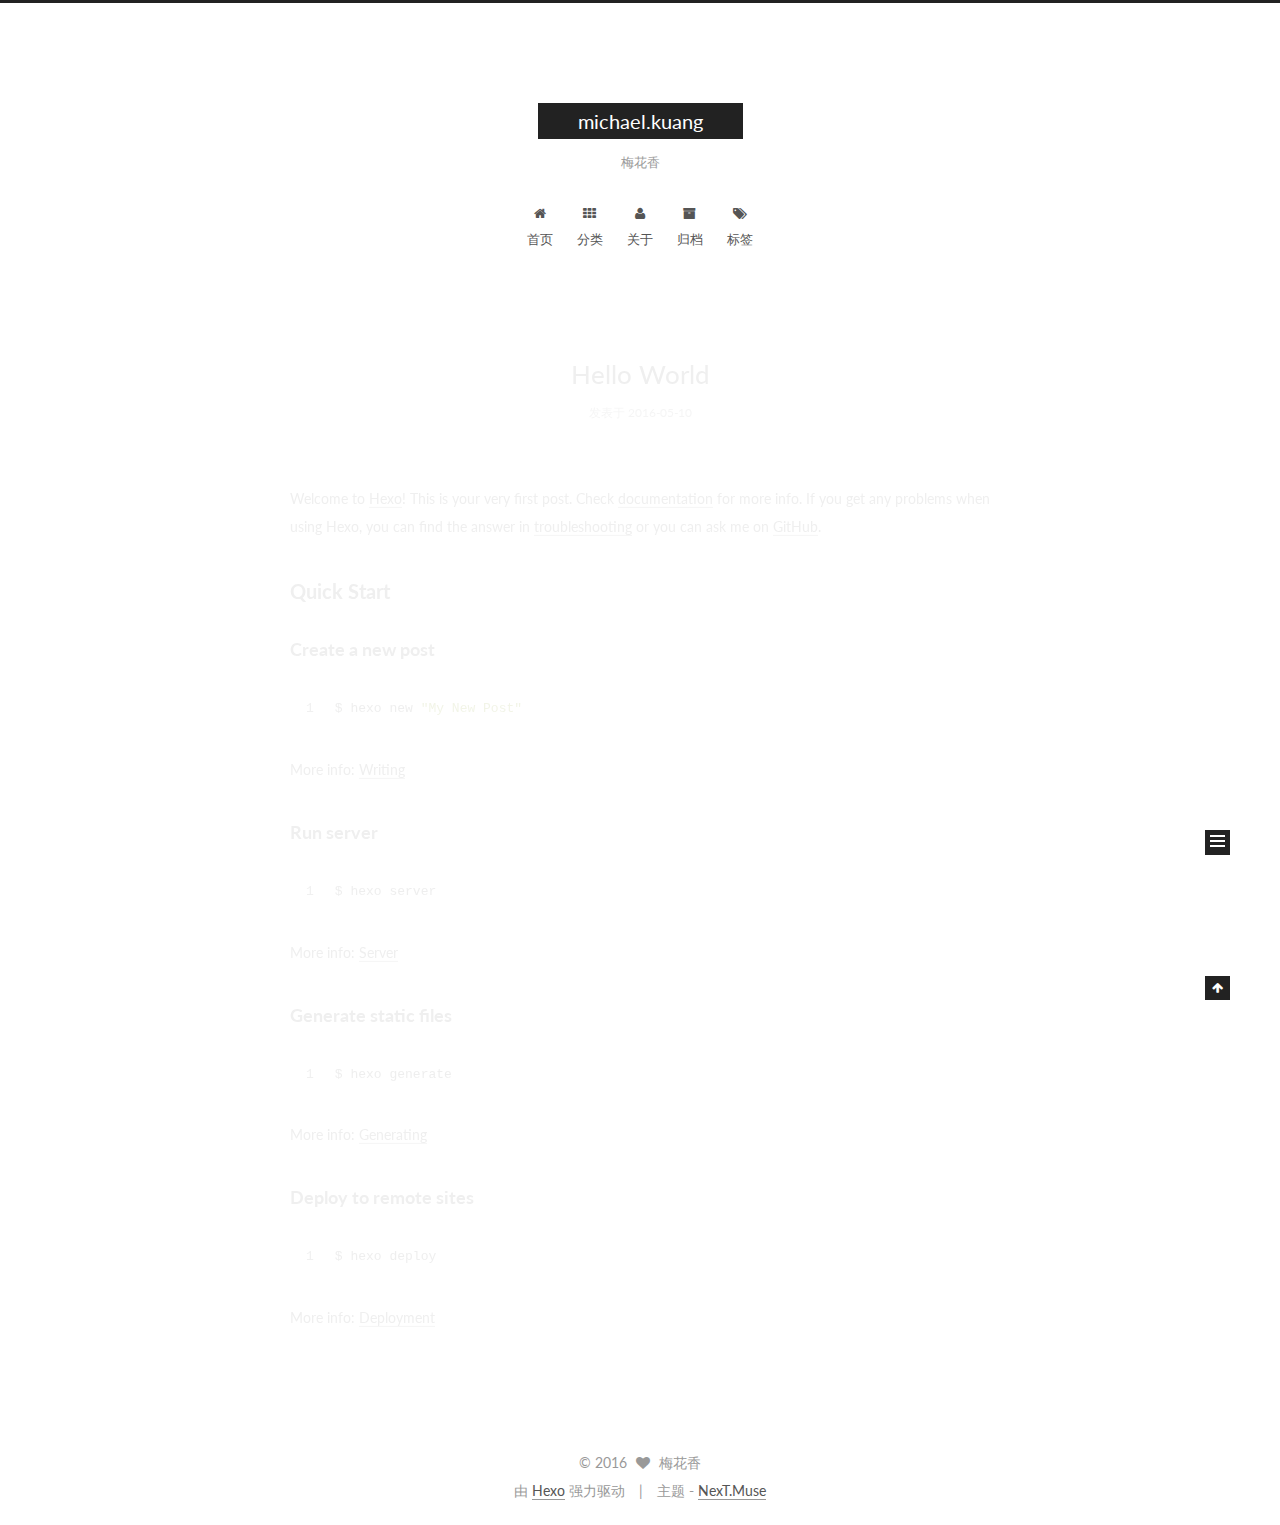
<file: index.html>
<!doctype html>



  


<html class="theme-next muse use-motion">
<head>
  <meta charset="UTF-8"/>
<meta http-equiv="X-UA-Compatible" content="IE=edge,chrome=1" />
<meta name="viewport" content="width=device-width, initial-scale=1, maximum-scale=1"/>



<meta http-equiv="Cache-Control" content="no-transform" />
<meta http-equiv="Cache-Control" content="no-siteapp" />












  
  
  <link href="/vendors/fancybox/source/jquery.fancybox.css?v=2.1.5" rel="stylesheet" type="text/css" />




  
  
  
  

  
    
    
  

  

  

  

  

  
    
    
    <link href="//fonts.googleapis.com/css?family=Lato:300,300italic,400,400italic,700,700italic&subset=latin,latin-ext" rel="stylesheet" type="text/css">
  






<link href="/vendors/font-awesome/css/font-awesome.min.css?v=4.4.0" rel="stylesheet" type="text/css" />

<link href="/css/main.css?v=5.0.1" rel="stylesheet" type="text/css" />


  <meta name="keywords" content="Hexo, NexT" />








  <link rel="shortcut icon" type="image/x-icon" href="/favicon.ico?v=5.0.1" />






<meta name="description" content="不经历一番寒彻骨">
<meta property="og:type" content="website">
<meta property="og:title" content="michael.kuang">
<meta property="og:url" content="http://yoursite.com/index.html">
<meta property="og:site_name" content="michael.kuang">
<meta property="og:description" content="不经历一番寒彻骨">
<meta name="twitter:card" content="summary">
<meta name="twitter:title" content="michael.kuang">
<meta name="twitter:description" content="不经历一番寒彻骨">



<script type="text/javascript" id="hexo.configuration">
  var NexT = window.NexT || {};
  var CONFIG = {
    scheme: 'Muse',
    sidebar: {"position":"left","display":"post"},
    fancybox: true,
    motion: true,
    duoshuo: {
      userId: 0,
      author: '博主'
    }
  };
</script>

  <title> michael.kuang </title>
</head>

<body itemscope itemtype="http://schema.org/WebPage" lang="zh-Hans">

  










  
  
    
  

  <div class="container one-collumn sidebar-position-left 
   page-home 
 ">
    <div class="headband"></div>

    <header id="header" class="header" itemscope itemtype="http://schema.org/WPHeader">
      <div class="header-inner"><div class="site-meta ">
  

  <div class="custom-logo-site-title">
    <a href="/"  class="brand" rel="start">
      <span class="logo-line-before"><i></i></span>
      <span class="site-title">michael.kuang</span>
      <span class="logo-line-after"><i></i></span>
    </a>
  </div>
  <p class="site-subtitle">梅花香</p>
</div>

<div class="site-nav-toggle">
  <button>
    <span class="btn-bar"></span>
    <span class="btn-bar"></span>
    <span class="btn-bar"></span>
  </button>
</div>

<nav class="site-nav">
  

  
    <ul id="menu" class="menu">
      
        
        <li class="menu-item menu-item-home">
          <a href="/" rel="section">
            
              <i class="menu-item-icon fa fa-fw fa-home"></i> <br />
            
            首页
          </a>
        </li>
      
        
        <li class="menu-item menu-item-categories">
          <a href="/categories" rel="section">
            
              <i class="menu-item-icon fa fa-fw fa-th"></i> <br />
            
            分类
          </a>
        </li>
      
        
        <li class="menu-item menu-item-about">
          <a href="/about" rel="section">
            
              <i class="menu-item-icon fa fa-fw fa-user"></i> <br />
            
            关于
          </a>
        </li>
      
        
        <li class="menu-item menu-item-archives">
          <a href="/archives" rel="section">
            
              <i class="menu-item-icon fa fa-fw fa-archive"></i> <br />
            
            归档
          </a>
        </li>
      
        
        <li class="menu-item menu-item-tags">
          <a href="/tags" rel="section">
            
              <i class="menu-item-icon fa fa-fw fa-tags"></i> <br />
            
            标签
          </a>
        </li>
      

      
    </ul>
  

  
</nav>

 </div>
    </header>

    <main id="main" class="main">
      <div class="main-inner">
        <div class="content-wrap">
          <div id="content" class="content">
            
  <section id="posts" class="posts-expand">
    
      

  
  

  
  
  

  <article class="post post-type-normal " itemscope itemtype="http://schema.org/Article">

    
      <header class="post-header">

        
        
          <h1 class="post-title" itemprop="name headline">
            
            
              
                
                <a class="post-title-link" href="/2016/05/10/hello-world/" itemprop="url">
                  Hello World
                </a>
              
            
          </h1>
        

        <div class="post-meta">
          <span class="post-time">
            <span class="post-meta-item-icon">
              <i class="fa fa-calendar-o"></i>
            </span>
            <span class="post-meta-item-text">发表于</span>
            <time itemprop="dateCreated" datetime="2016-05-10T14:27:39+08:00" content="2016-05-10">
              2016-05-10
            </time>
          </span>

          

          
            
          

          

          
          

          
        </div>
      </header>
    


    <div class="post-body" itemprop="articleBody">

      
      

      
        
          
            <p>Welcome to <a href="https://hexo.io/" target="_blank" rel="external">Hexo</a>! This is your very first post. Check <a href="https://hexo.io/docs/" target="_blank" rel="external">documentation</a> for more info. If you get any problems when using Hexo, you can find the answer in <a href="https://hexo.io/docs/troubleshooting.html" target="_blank" rel="external">troubleshooting</a> or you can ask me on <a href="https://github.com/hexojs/hexo/issues" target="_blank" rel="external">GitHub</a>.</p>
<h2 id="Quick-Start"><a href="#Quick-Start" class="headerlink" title="Quick Start"></a>Quick Start</h2><h3 id="Create-a-new-post"><a href="#Create-a-new-post" class="headerlink" title="Create a new post"></a>Create a new post</h3><figure class="highlight bash"><table><tr><td class="gutter"><pre><span class="line">1</span><br></pre></td><td class="code"><pre><span class="line">$ hexo new <span class="string">"My New Post"</span></span><br></pre></td></tr></table></figure>
<p>More info: <a href="https://hexo.io/docs/writing.html" target="_blank" rel="external">Writing</a></p>
<h3 id="Run-server"><a href="#Run-server" class="headerlink" title="Run server"></a>Run server</h3><figure class="highlight bash"><table><tr><td class="gutter"><pre><span class="line">1</span><br></pre></td><td class="code"><pre><span class="line">$ hexo server</span><br></pre></td></tr></table></figure>
<p>More info: <a href="https://hexo.io/docs/server.html" target="_blank" rel="external">Server</a></p>
<h3 id="Generate-static-files"><a href="#Generate-static-files" class="headerlink" title="Generate static files"></a>Generate static files</h3><figure class="highlight bash"><table><tr><td class="gutter"><pre><span class="line">1</span><br></pre></td><td class="code"><pre><span class="line">$ hexo generate</span><br></pre></td></tr></table></figure>
<p>More info: <a href="https://hexo.io/docs/generating.html" target="_blank" rel="external">Generating</a></p>
<h3 id="Deploy-to-remote-sites"><a href="#Deploy-to-remote-sites" class="headerlink" title="Deploy to remote sites"></a>Deploy to remote sites</h3><figure class="highlight bash"><table><tr><td class="gutter"><pre><span class="line">1</span><br></pre></td><td class="code"><pre><span class="line">$ hexo deploy</span><br></pre></td></tr></table></figure>
<p>More info: <a href="https://hexo.io/docs/deployment.html" target="_blank" rel="external">Deployment</a></p>

          
        
      
    </div>

    <div>
      
    </div>

    <div>
      
    </div>

    <footer class="post-footer">
      

      

      
      
        <div class="post-eof"></div>
      
    </footer>
  </article>


    
  </section>

  


          </div>
          


          

        </div>
        
          
  
  <div class="sidebar-toggle">
    <div class="sidebar-toggle-line-wrap">
      <span class="sidebar-toggle-line sidebar-toggle-line-first"></span>
      <span class="sidebar-toggle-line sidebar-toggle-line-middle"></span>
      <span class="sidebar-toggle-line sidebar-toggle-line-last"></span>
    </div>
  </div>

  <aside id="sidebar" class="sidebar">
    <div class="sidebar-inner">

      

      

      <section class="site-overview sidebar-panel  sidebar-panel-active ">
        <div class="site-author motion-element" itemprop="author" itemscope itemtype="http://schema.org/Person">
          <img class="site-author-image" itemprop="image"
               src="/images/avatar.gif"
               alt="梅花香" />
          <p class="site-author-name" itemprop="name">梅花香</p>
          <p class="site-description motion-element" itemprop="description">不经历一番寒彻骨</p>
        </div>
        <nav class="site-state motion-element">
          <div class="site-state-item site-state-posts">
            <a href="/archives">
              <span class="site-state-item-count">1</span>
              <span class="site-state-item-name">日志</span>
            </a>
          </div>

          

          

        </nav>

        

        <div class="links-of-author motion-element">
          
        </div>

        
        

        
        

      </section>

      

    </div>
  </aside>


        
      </div>
    </main>

    <footer id="footer" class="footer">
      <div class="footer-inner">
        <div class="copyright" >
  
  &copy; 
  <span itemprop="copyrightYear">2016</span>
  <span class="with-love">
    <i class="fa fa-heart"></i>
  </span>
  <span class="author" itemprop="copyrightHolder">梅花香</span>
</div>

<div class="powered-by">
  由 <a class="theme-link" href="http://hexo.io">Hexo</a> 强力驱动
</div>

<div class="theme-info">
  主题 -
  <a class="theme-link" href="https://github.com/iissnan/hexo-theme-next">
    NexT.Muse
  </a>
</div>

        

        
      </div>
    </footer>

    <div class="back-to-top">
      <i class="fa fa-arrow-up"></i>
    </div>
  </div>

  

<script type="text/javascript">
  if (Object.prototype.toString.call(window.Promise) !== '[object Function]') {
    window.Promise = null;
  }
</script>









  



  
  <script type="text/javascript" src="/vendors/jquery/index.js?v=2.1.3"></script>

  
  <script type="text/javascript" src="/vendors/fastclick/lib/fastclick.min.js?v=1.0.6"></script>

  
  <script type="text/javascript" src="/vendors/jquery_lazyload/jquery.lazyload.js?v=1.9.7"></script>

  
  <script type="text/javascript" src="/vendors/velocity/velocity.min.js?v=1.2.1"></script>

  
  <script type="text/javascript" src="/vendors/velocity/velocity.ui.min.js?v=1.2.1"></script>

  
  <script type="text/javascript" src="/vendors/fancybox/source/jquery.fancybox.pack.js?v=2.1.5"></script>


  


  <script type="text/javascript" src="/js/src/utils.js?v=5.0.1"></script>

  <script type="text/javascript" src="/js/src/motion.js?v=5.0.1"></script>



  
  

  

  


  <script type="text/javascript" src="/js/src/bootstrap.js?v=5.0.1"></script>



  



  



  
  
  

  

  

</body>
</html>
</file>
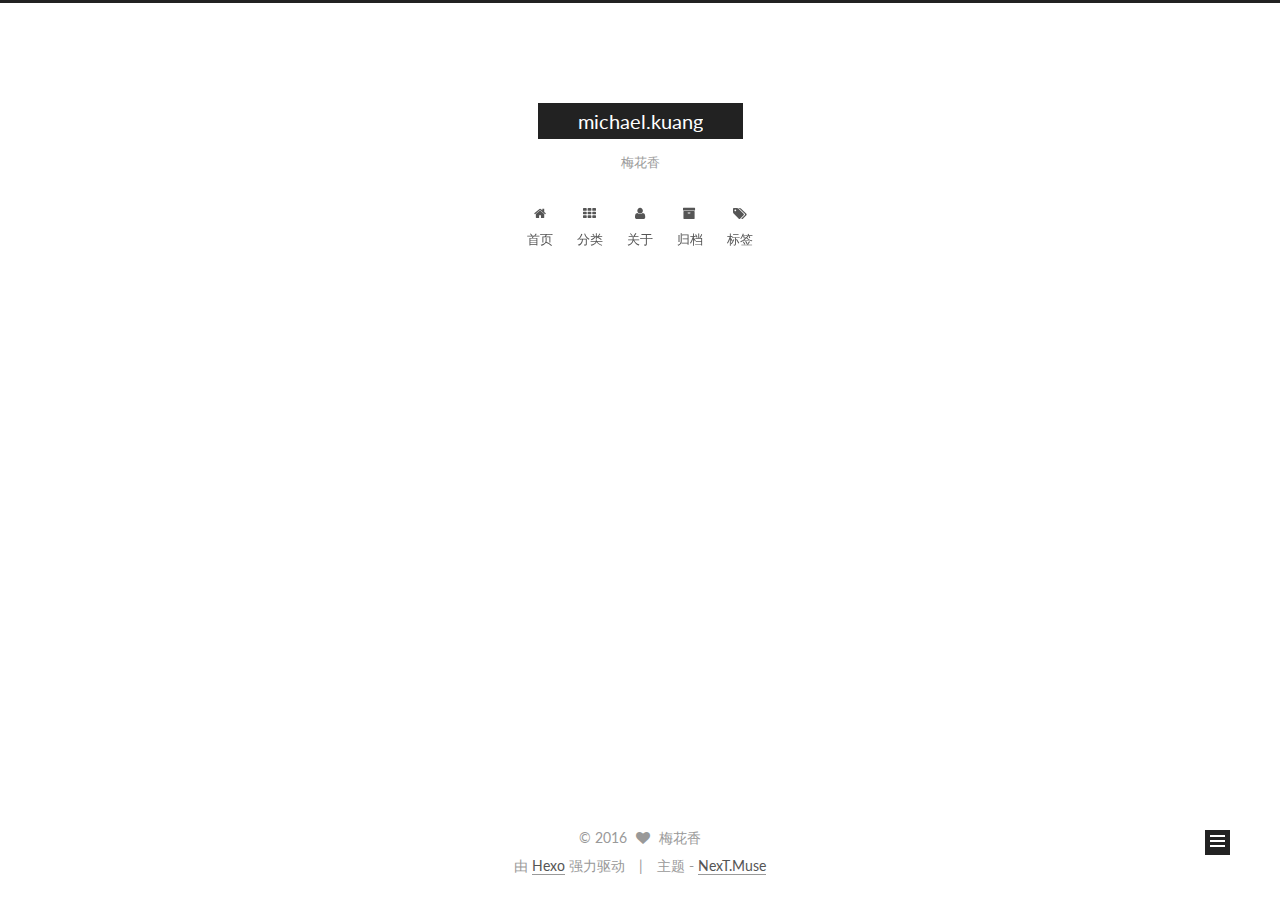
<file: about/index.html>
<!doctype html>



  


<html class="theme-next muse use-motion">
<head>
  <meta charset="UTF-8"/>
<meta http-equiv="X-UA-Compatible" content="IE=edge,chrome=1" />
<meta name="viewport" content="width=device-width, initial-scale=1, maximum-scale=1"/>



<meta http-equiv="Cache-Control" content="no-transform" />
<meta http-equiv="Cache-Control" content="no-siteapp" />












  
  
  <link href="/vendors/fancybox/source/jquery.fancybox.css?v=2.1.5" rel="stylesheet" type="text/css" />




  
  
  
  

  
    
    
  

  

  

  

  

  
    
    
    <link href="//fonts.googleapis.com/css?family=Lato:300,300italic,400,400italic,700,700italic&subset=latin,latin-ext" rel="stylesheet" type="text/css">
  






<link href="/vendors/font-awesome/css/font-awesome.min.css?v=4.4.0" rel="stylesheet" type="text/css" />

<link href="/css/main.css?v=5.0.1" rel="stylesheet" type="text/css" />


  <meta name="keywords" content="Hexo, NexT" />








  <link rel="shortcut icon" type="image/x-icon" href="/favicon.ico?v=5.0.1" />






<meta name="description" content="不经历一番寒彻骨">
<meta property="og:type" content="website">
<meta property="og:title" content="about">
<meta property="og:url" content="http://yoursite.com/about/index.html">
<meta property="og:site_name" content="michael.kuang">
<meta property="og:description" content="不经历一番寒彻骨">
<meta property="og:updated_time" content="2016-05-10T03:40:20.000Z">
<meta name="twitter:card" content="summary">
<meta name="twitter:title" content="about">
<meta name="twitter:description" content="不经历一番寒彻骨">



<script type="text/javascript" id="hexo.configuration">
  var NexT = window.NexT || {};
  var CONFIG = {
    scheme: 'Muse',
    sidebar: {"position":"left","display":"post"},
    fancybox: true,
    motion: true,
    duoshuo: {
      userId: 0,
      author: '博主'
    }
  };
</script>

  <title>
  

  
    about | michael.kuang
  
</title>
</head>

<body itemscope itemtype="http://schema.org/WebPage" lang="zh-Hans">

  










  
  
    
  

  <div class="container one-collumn sidebar-position-left  ">
    <div class="headband"></div>

    <header id="header" class="header" itemscope itemtype="http://schema.org/WPHeader">
      <div class="header-inner"><div class="site-meta ">
  

  <div class="custom-logo-site-title">
    <a href="/"  class="brand" rel="start">
      <span class="logo-line-before"><i></i></span>
      <span class="site-title">michael.kuang</span>
      <span class="logo-line-after"><i></i></span>
    </a>
  </div>
  <p class="site-subtitle">梅花香</p>
</div>

<div class="site-nav-toggle">
  <button>
    <span class="btn-bar"></span>
    <span class="btn-bar"></span>
    <span class="btn-bar"></span>
  </button>
</div>

<nav class="site-nav">
  

  
    <ul id="menu" class="menu">
      
        
        <li class="menu-item menu-item-home">
          <a href="/" rel="section">
            
              <i class="menu-item-icon fa fa-fw fa-home"></i> <br />
            
            首页
          </a>
        </li>
      
        
        <li class="menu-item menu-item-categories">
          <a href="/categories" rel="section">
            
              <i class="menu-item-icon fa fa-fw fa-th"></i> <br />
            
            分类
          </a>
        </li>
      
        
        <li class="menu-item menu-item-about">
          <a href="/about" rel="section">
            
              <i class="menu-item-icon fa fa-fw fa-user"></i> <br />
            
            关于
          </a>
        </li>
      
        
        <li class="menu-item menu-item-archives">
          <a href="/archives" rel="section">
            
              <i class="menu-item-icon fa fa-fw fa-archive"></i> <br />
            
            归档
          </a>
        </li>
      
        
        <li class="menu-item menu-item-tags">
          <a href="/tags" rel="section">
            
              <i class="menu-item-icon fa fa-fw fa-tags"></i> <br />
            
            标签
          </a>
        </li>
      

      
    </ul>
  

  
</nav>

 </div>
    </header>

    <main id="main" class="main">
      <div class="main-inner">
        <div class="content-wrap">
          <div id="content" class="content">
            

  <div id="posts" class="posts-expand">
    
    
      
    
  </div>


          </div>
          


          
  <div class="comments" id="comments">
    
  </div>


        </div>
        
          
  
  <div class="sidebar-toggle">
    <div class="sidebar-toggle-line-wrap">
      <span class="sidebar-toggle-line sidebar-toggle-line-first"></span>
      <span class="sidebar-toggle-line sidebar-toggle-line-middle"></span>
      <span class="sidebar-toggle-line sidebar-toggle-line-last"></span>
    </div>
  </div>

  <aside id="sidebar" class="sidebar">
    <div class="sidebar-inner">

      

      

      <section class="site-overview sidebar-panel  sidebar-panel-active ">
        <div class="site-author motion-element" itemprop="author" itemscope itemtype="http://schema.org/Person">
          <img class="site-author-image" itemprop="image"
               src="/images/avatar.gif"
               alt="梅花香" />
          <p class="site-author-name" itemprop="name">梅花香</p>
          <p class="site-description motion-element" itemprop="description">不经历一番寒彻骨</p>
        </div>
        <nav class="site-state motion-element">
          <div class="site-state-item site-state-posts">
            <a href="/archives">
              <span class="site-state-item-count">1</span>
              <span class="site-state-item-name">日志</span>
            </a>
          </div>

          

          

        </nav>

        

        <div class="links-of-author motion-element">
          
        </div>

        
        

        
        

      </section>

      

    </div>
  </aside>


        
      </div>
    </main>

    <footer id="footer" class="footer">
      <div class="footer-inner">
        <div class="copyright" >
  
  &copy; 
  <span itemprop="copyrightYear">2016</span>
  <span class="with-love">
    <i class="fa fa-heart"></i>
  </span>
  <span class="author" itemprop="copyrightHolder">梅花香</span>
</div>

<div class="powered-by">
  由 <a class="theme-link" href="http://hexo.io">Hexo</a> 强力驱动
</div>

<div class="theme-info">
  主题 -
  <a class="theme-link" href="https://github.com/iissnan/hexo-theme-next">
    NexT.Muse
  </a>
</div>

        

        
      </div>
    </footer>

    <div class="back-to-top">
      <i class="fa fa-arrow-up"></i>
    </div>
  </div>

  

<script type="text/javascript">
  if (Object.prototype.toString.call(window.Promise) !== '[object Function]') {
    window.Promise = null;
  }
</script>









  



  
  <script type="text/javascript" src="/vendors/jquery/index.js?v=2.1.3"></script>

  
  <script type="text/javascript" src="/vendors/fastclick/lib/fastclick.min.js?v=1.0.6"></script>

  
  <script type="text/javascript" src="/vendors/jquery_lazyload/jquery.lazyload.js?v=1.9.7"></script>

  
  <script type="text/javascript" src="/vendors/velocity/velocity.min.js?v=1.2.1"></script>

  
  <script type="text/javascript" src="/vendors/velocity/velocity.ui.min.js?v=1.2.1"></script>

  
  <script type="text/javascript" src="/vendors/fancybox/source/jquery.fancybox.pack.js?v=2.1.5"></script>


  


  <script type="text/javascript" src="/js/src/utils.js?v=5.0.1"></script>

  <script type="text/javascript" src="/js/src/motion.js?v=5.0.1"></script>



  
  

  

  


  <script type="text/javascript" src="/js/src/bootstrap.js?v=5.0.1"></script>



  



  



  
  
  

  

  

</body>
</html>
</file>
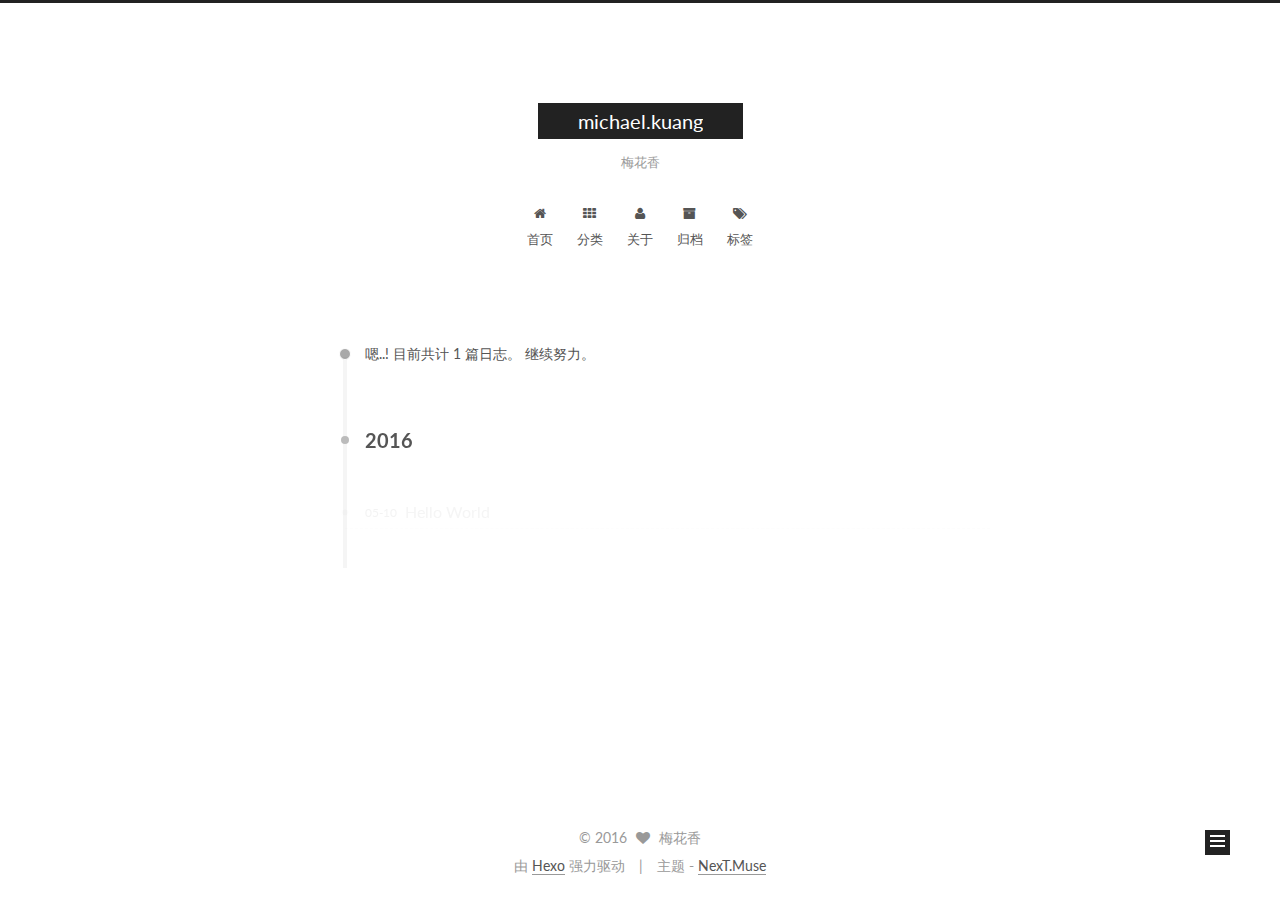
<file: archives/index.html>
<!doctype html>



  


<html class="theme-next muse use-motion">
<head>
  <meta charset="UTF-8"/>
<meta http-equiv="X-UA-Compatible" content="IE=edge,chrome=1" />
<meta name="viewport" content="width=device-width, initial-scale=1, maximum-scale=1"/>



<meta http-equiv="Cache-Control" content="no-transform" />
<meta http-equiv="Cache-Control" content="no-siteapp" />












  
  
  <link href="/vendors/fancybox/source/jquery.fancybox.css?v=2.1.5" rel="stylesheet" type="text/css" />




  
  
  
  

  
    
    
  

  

  

  

  

  
    
    
    <link href="//fonts.googleapis.com/css?family=Lato:300,300italic,400,400italic,700,700italic&subset=latin,latin-ext" rel="stylesheet" type="text/css">
  






<link href="/vendors/font-awesome/css/font-awesome.min.css?v=4.4.0" rel="stylesheet" type="text/css" />

<link href="/css/main.css?v=5.0.1" rel="stylesheet" type="text/css" />


  <meta name="keywords" content="Hexo, NexT" />








  <link rel="shortcut icon" type="image/x-icon" href="/favicon.ico?v=5.0.1" />






<meta name="description" content="不经历一番寒彻骨">
<meta property="og:type" content="website">
<meta property="og:title" content="michael.kuang">
<meta property="og:url" content="http://yoursite.com/archives/index.html">
<meta property="og:site_name" content="michael.kuang">
<meta property="og:description" content="不经历一番寒彻骨">
<meta name="twitter:card" content="summary">
<meta name="twitter:title" content="michael.kuang">
<meta name="twitter:description" content="不经历一番寒彻骨">



<script type="text/javascript" id="hexo.configuration">
  var NexT = window.NexT || {};
  var CONFIG = {
    scheme: 'Muse',
    sidebar: {"position":"left","display":"post"},
    fancybox: true,
    motion: true,
    duoshuo: {
      userId: 0,
      author: '博主'
    }
  };
</script>

  <title> 归档 | michael.kuang </title>
</head>

<body itemscope itemtype="http://schema.org/WebPage" lang="zh-Hans">

  










  
  
    
  

  <div class="container one-collumn sidebar-position-left  page-archive  ">
    <div class="headband"></div>

    <header id="header" class="header" itemscope itemtype="http://schema.org/WPHeader">
      <div class="header-inner"><div class="site-meta ">
  

  <div class="custom-logo-site-title">
    <a href="/"  class="brand" rel="start">
      <span class="logo-line-before"><i></i></span>
      <span class="site-title">michael.kuang</span>
      <span class="logo-line-after"><i></i></span>
    </a>
  </div>
  <p class="site-subtitle">梅花香</p>
</div>

<div class="site-nav-toggle">
  <button>
    <span class="btn-bar"></span>
    <span class="btn-bar"></span>
    <span class="btn-bar"></span>
  </button>
</div>

<nav class="site-nav">
  

  
    <ul id="menu" class="menu">
      
        
        <li class="menu-item menu-item-home">
          <a href="/" rel="section">
            
              <i class="menu-item-icon fa fa-fw fa-home"></i> <br />
            
            首页
          </a>
        </li>
      
        
        <li class="menu-item menu-item-categories">
          <a href="/categories" rel="section">
            
              <i class="menu-item-icon fa fa-fw fa-th"></i> <br />
            
            分类
          </a>
        </li>
      
        
        <li class="menu-item menu-item-about">
          <a href="/about" rel="section">
            
              <i class="menu-item-icon fa fa-fw fa-user"></i> <br />
            
            关于
          </a>
        </li>
      
        
        <li class="menu-item menu-item-archives">
          <a href="/archives" rel="section">
            
              <i class="menu-item-icon fa fa-fw fa-archive"></i> <br />
            
            归档
          </a>
        </li>
      
        
        <li class="menu-item menu-item-tags">
          <a href="/tags" rel="section">
            
              <i class="menu-item-icon fa fa-fw fa-tags"></i> <br />
            
            标签
          </a>
        </li>
      

      
    </ul>
  

  
</nav>

 </div>
    </header>

    <main id="main" class="main">
      <div class="main-inner">
        <div class="content-wrap">
          <div id="content" class="content">
            

  <section id="posts" class="posts-collapse">
    <span class="archive-move-on"></span>

    <span class="archive-page-counter">
      
      
      
        
      
      嗯..! 目前共计 1 篇日志。 继续努力。
    </span>

    

      
      
      

      
        
        <div class="collection-title">
          <h2 class="archive-year motion-element" id="archive-year-2016">2016</h2>
        </div>
      
      

      

  <article class="post post-type-normal" itemscope itemtype="http://schema.org/Article">
    <header class="post-header">

      <h1 class="post-title">
        
            <a class="post-title-link" href="/2016/05/10/hello-world/" itemprop="url">
              
                <span itemprop="name">Hello World</span>
              
            </a>
        
      </h1>

      <div class="post-meta">
        <time class="post-time" itemprop="dateCreated"
              datetime="2016-05-10T14:27:39+08:00"
              content="2016-05-10" >
          05-10
        </time>
      </div>

    </header>
  </article>



    

  </section>

  



          </div>
          


          

        </div>
        
          
  
  <div class="sidebar-toggle">
    <div class="sidebar-toggle-line-wrap">
      <span class="sidebar-toggle-line sidebar-toggle-line-first"></span>
      <span class="sidebar-toggle-line sidebar-toggle-line-middle"></span>
      <span class="sidebar-toggle-line sidebar-toggle-line-last"></span>
    </div>
  </div>

  <aside id="sidebar" class="sidebar">
    <div class="sidebar-inner">

      

      

      <section class="site-overview sidebar-panel  sidebar-panel-active ">
        <div class="site-author motion-element" itemprop="author" itemscope itemtype="http://schema.org/Person">
          <img class="site-author-image" itemprop="image"
               src="/images/avatar.gif"
               alt="梅花香" />
          <p class="site-author-name" itemprop="name">梅花香</p>
          <p class="site-description motion-element" itemprop="description">不经历一番寒彻骨</p>
        </div>
        <nav class="site-state motion-element">
          <div class="site-state-item site-state-posts">
            <a href="/archives">
              <span class="site-state-item-count">1</span>
              <span class="site-state-item-name">日志</span>
            </a>
          </div>

          

          

        </nav>

        

        <div class="links-of-author motion-element">
          
        </div>

        
        

        
        

      </section>

      

    </div>
  </aside>


        
      </div>
    </main>

    <footer id="footer" class="footer">
      <div class="footer-inner">
        <div class="copyright" >
  
  &copy; 
  <span itemprop="copyrightYear">2016</span>
  <span class="with-love">
    <i class="fa fa-heart"></i>
  </span>
  <span class="author" itemprop="copyrightHolder">梅花香</span>
</div>

<div class="powered-by">
  由 <a class="theme-link" href="http://hexo.io">Hexo</a> 强力驱动
</div>

<div class="theme-info">
  主题 -
  <a class="theme-link" href="https://github.com/iissnan/hexo-theme-next">
    NexT.Muse
  </a>
</div>

        

        
      </div>
    </footer>

    <div class="back-to-top">
      <i class="fa fa-arrow-up"></i>
    </div>
  </div>

  

<script type="text/javascript">
  if (Object.prototype.toString.call(window.Promise) !== '[object Function]') {
    window.Promise = null;
  }
</script>









  



  
  <script type="text/javascript" src="/vendors/jquery/index.js?v=2.1.3"></script>

  
  <script type="text/javascript" src="/vendors/fastclick/lib/fastclick.min.js?v=1.0.6"></script>

  
  <script type="text/javascript" src="/vendors/jquery_lazyload/jquery.lazyload.js?v=1.9.7"></script>

  
  <script type="text/javascript" src="/vendors/velocity/velocity.min.js?v=1.2.1"></script>

  
  <script type="text/javascript" src="/vendors/velocity/velocity.ui.min.js?v=1.2.1"></script>

  
  <script type="text/javascript" src="/vendors/fancybox/source/jquery.fancybox.pack.js?v=2.1.5"></script>


  


  <script type="text/javascript" src="/js/src/utils.js?v=5.0.1"></script>

  <script type="text/javascript" src="/js/src/motion.js?v=5.0.1"></script>



  
  

  
  
    <script type="text/javascript" id="motion.page.archive">
      $('.archive-year').velocity('transition.slideLeftIn');
    </script>
  


  


  <script type="text/javascript" src="/js/src/bootstrap.js?v=5.0.1"></script>



  



  



  
  
  

  

  

</body>
</html>
</file>
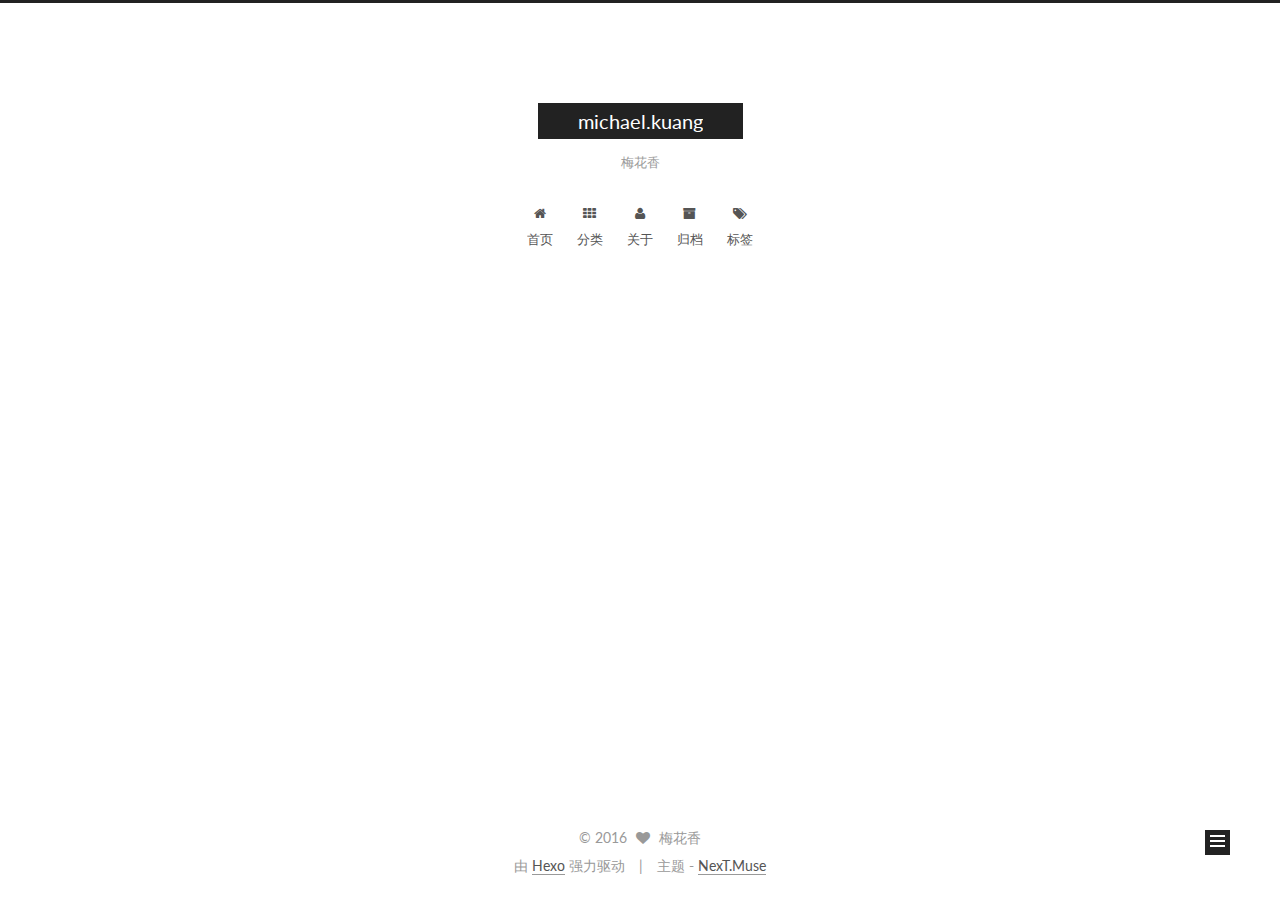
<file: categories/index.html>
<!doctype html>



  


<html class="theme-next muse use-motion">
<head>
  <meta charset="UTF-8"/>
<meta http-equiv="X-UA-Compatible" content="IE=edge,chrome=1" />
<meta name="viewport" content="width=device-width, initial-scale=1, maximum-scale=1"/>



<meta http-equiv="Cache-Control" content="no-transform" />
<meta http-equiv="Cache-Control" content="no-siteapp" />












  
  
  <link href="/vendors/fancybox/source/jquery.fancybox.css?v=2.1.5" rel="stylesheet" type="text/css" />




  
  
  
  

  
    
    
  

  

  

  

  

  
    
    
    <link href="//fonts.googleapis.com/css?family=Lato:300,300italic,400,400italic,700,700italic&subset=latin,latin-ext" rel="stylesheet" type="text/css">
  






<link href="/vendors/font-awesome/css/font-awesome.min.css?v=4.4.0" rel="stylesheet" type="text/css" />

<link href="/css/main.css?v=5.0.1" rel="stylesheet" type="text/css" />


  <meta name="keywords" content="Hexo, NexT" />








  <link rel="shortcut icon" type="image/x-icon" href="/favicon.ico?v=5.0.1" />






<meta name="description" content="不经历一番寒彻骨">
<meta property="og:type" content="website">
<meta property="og:title" content="categories">
<meta property="og:url" content="http://yoursite.com/categories/index.html">
<meta property="og:site_name" content="michael.kuang">
<meta property="og:description" content="不经历一番寒彻骨">
<meta property="og:updated_time" content="2016-05-10T03:41:16.000Z">
<meta name="twitter:card" content="summary">
<meta name="twitter:title" content="categories">
<meta name="twitter:description" content="不经历一番寒彻骨">



<script type="text/javascript" id="hexo.configuration">
  var NexT = window.NexT || {};
  var CONFIG = {
    scheme: 'Muse',
    sidebar: {"position":"left","display":"post"},
    fancybox: true,
    motion: true,
    duoshuo: {
      userId: 0,
      author: '博主'
    }
  };
</script>

  <title>
  

  
    categories | michael.kuang
  
</title>
</head>

<body itemscope itemtype="http://schema.org/WebPage" lang="zh-Hans">

  










  
  
    
  

  <div class="container one-collumn sidebar-position-left  ">
    <div class="headband"></div>

    <header id="header" class="header" itemscope itemtype="http://schema.org/WPHeader">
      <div class="header-inner"><div class="site-meta ">
  

  <div class="custom-logo-site-title">
    <a href="/"  class="brand" rel="start">
      <span class="logo-line-before"><i></i></span>
      <span class="site-title">michael.kuang</span>
      <span class="logo-line-after"><i></i></span>
    </a>
  </div>
  <p class="site-subtitle">梅花香</p>
</div>

<div class="site-nav-toggle">
  <button>
    <span class="btn-bar"></span>
    <span class="btn-bar"></span>
    <span class="btn-bar"></span>
  </button>
</div>

<nav class="site-nav">
  

  
    <ul id="menu" class="menu">
      
        
        <li class="menu-item menu-item-home">
          <a href="/" rel="section">
            
              <i class="menu-item-icon fa fa-fw fa-home"></i> <br />
            
            首页
          </a>
        </li>
      
        
        <li class="menu-item menu-item-categories">
          <a href="/categories" rel="section">
            
              <i class="menu-item-icon fa fa-fw fa-th"></i> <br />
            
            分类
          </a>
        </li>
      
        
        <li class="menu-item menu-item-about">
          <a href="/about" rel="section">
            
              <i class="menu-item-icon fa fa-fw fa-user"></i> <br />
            
            关于
          </a>
        </li>
      
        
        <li class="menu-item menu-item-archives">
          <a href="/archives" rel="section">
            
              <i class="menu-item-icon fa fa-fw fa-archive"></i> <br />
            
            归档
          </a>
        </li>
      
        
        <li class="menu-item menu-item-tags">
          <a href="/tags" rel="section">
            
              <i class="menu-item-icon fa fa-fw fa-tags"></i> <br />
            
            标签
          </a>
        </li>
      

      
    </ul>
  

  
</nav>

 </div>
    </header>

    <main id="main" class="main">
      <div class="main-inner">
        <div class="content-wrap">
          <div id="content" class="content">
            

  <div id="posts" class="posts-expand">
    
    
      
    
  </div>


          </div>
          


          
  <div class="comments" id="comments">
    
  </div>


        </div>
        
          
  
  <div class="sidebar-toggle">
    <div class="sidebar-toggle-line-wrap">
      <span class="sidebar-toggle-line sidebar-toggle-line-first"></span>
      <span class="sidebar-toggle-line sidebar-toggle-line-middle"></span>
      <span class="sidebar-toggle-line sidebar-toggle-line-last"></span>
    </div>
  </div>

  <aside id="sidebar" class="sidebar">
    <div class="sidebar-inner">

      

      

      <section class="site-overview sidebar-panel  sidebar-panel-active ">
        <div class="site-author motion-element" itemprop="author" itemscope itemtype="http://schema.org/Person">
          <img class="site-author-image" itemprop="image"
               src="/images/avatar.gif"
               alt="梅花香" />
          <p class="site-author-name" itemprop="name">梅花香</p>
          <p class="site-description motion-element" itemprop="description">不经历一番寒彻骨</p>
        </div>
        <nav class="site-state motion-element">
          <div class="site-state-item site-state-posts">
            <a href="/archives">
              <span class="site-state-item-count">1</span>
              <span class="site-state-item-name">日志</span>
            </a>
          </div>

          

          

        </nav>

        

        <div class="links-of-author motion-element">
          
        </div>

        
        

        
        

      </section>

      

    </div>
  </aside>


        
      </div>
    </main>

    <footer id="footer" class="footer">
      <div class="footer-inner">
        <div class="copyright" >
  
  &copy; 
  <span itemprop="copyrightYear">2016</span>
  <span class="with-love">
    <i class="fa fa-heart"></i>
  </span>
  <span class="author" itemprop="copyrightHolder">梅花香</span>
</div>

<div class="powered-by">
  由 <a class="theme-link" href="http://hexo.io">Hexo</a> 强力驱动
</div>

<div class="theme-info">
  主题 -
  <a class="theme-link" href="https://github.com/iissnan/hexo-theme-next">
    NexT.Muse
  </a>
</div>

        

        
      </div>
    </footer>

    <div class="back-to-top">
      <i class="fa fa-arrow-up"></i>
    </div>
  </div>

  

<script type="text/javascript">
  if (Object.prototype.toString.call(window.Promise) !== '[object Function]') {
    window.Promise = null;
  }
</script>









  



  
  <script type="text/javascript" src="/vendors/jquery/index.js?v=2.1.3"></script>

  
  <script type="text/javascript" src="/vendors/fastclick/lib/fastclick.min.js?v=1.0.6"></script>

  
  <script type="text/javascript" src="/vendors/jquery_lazyload/jquery.lazyload.js?v=1.9.7"></script>

  
  <script type="text/javascript" src="/vendors/velocity/velocity.min.js?v=1.2.1"></script>

  
  <script type="text/javascript" src="/vendors/velocity/velocity.ui.min.js?v=1.2.1"></script>

  
  <script type="text/javascript" src="/vendors/fancybox/source/jquery.fancybox.pack.js?v=2.1.5"></script>


  


  <script type="text/javascript" src="/js/src/utils.js?v=5.0.1"></script>

  <script type="text/javascript" src="/js/src/motion.js?v=5.0.1"></script>



  
  

  

  


  <script type="text/javascript" src="/js/src/bootstrap.js?v=5.0.1"></script>



  



  



  
  
  

  

  

</body>
</html>
</file>
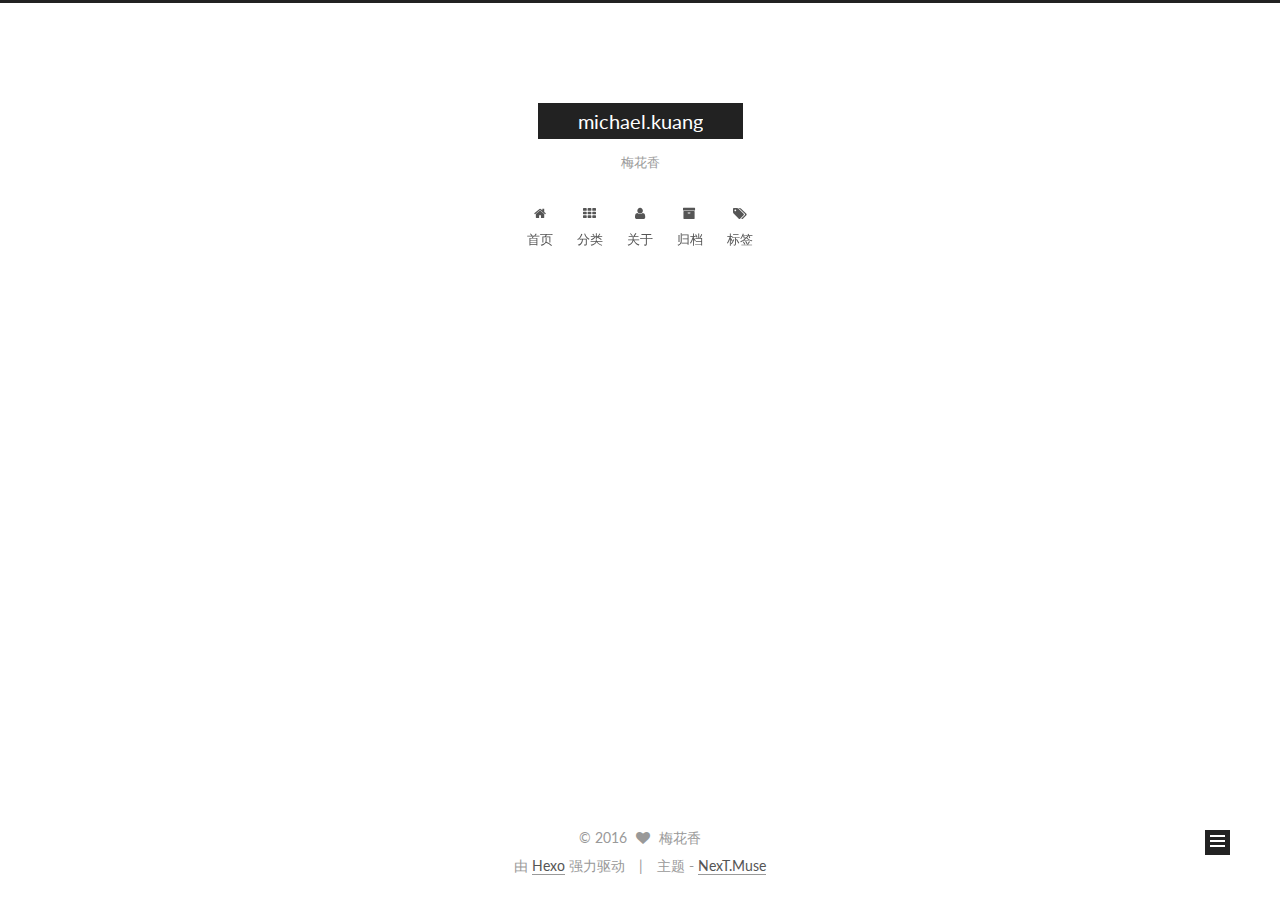
<file: search/index.html>
<!doctype html>



  


<html class="theme-next muse use-motion">
<head>
  <meta charset="UTF-8"/>
<meta http-equiv="X-UA-Compatible" content="IE=edge,chrome=1" />
<meta name="viewport" content="width=device-width, initial-scale=1, maximum-scale=1"/>



<meta http-equiv="Cache-Control" content="no-transform" />
<meta http-equiv="Cache-Control" content="no-siteapp" />












  
  
  <link href="/vendors/fancybox/source/jquery.fancybox.css?v=2.1.5" rel="stylesheet" type="text/css" />




  
  
  
  

  
    
    
  

  

  

  

  

  
    
    
    <link href="//fonts.googleapis.com/css?family=Lato:300,300italic,400,400italic,700,700italic&subset=latin,latin-ext" rel="stylesheet" type="text/css">
  






<link href="/vendors/font-awesome/css/font-awesome.min.css?v=4.4.0" rel="stylesheet" type="text/css" />

<link href="/css/main.css?v=5.0.1" rel="stylesheet" type="text/css" />


  <meta name="keywords" content="Hexo, NexT" />








  <link rel="shortcut icon" type="image/x-icon" href="/favicon.ico?v=5.0.1" />






<meta name="description" content="不经历一番寒彻骨">
<meta property="og:type" content="website">
<meta property="og:title" content="search">
<meta property="og:url" content="http://yoursite.com/search/index.html">
<meta property="og:site_name" content="michael.kuang">
<meta property="og:description" content="不经历一番寒彻骨">
<meta property="og:updated_time" content="2016-05-10T03:40:27.000Z">
<meta name="twitter:card" content="summary">
<meta name="twitter:title" content="search">
<meta name="twitter:description" content="不经历一番寒彻骨">



<script type="text/javascript" id="hexo.configuration">
  var NexT = window.NexT || {};
  var CONFIG = {
    scheme: 'Muse',
    sidebar: {"position":"left","display":"post"},
    fancybox: true,
    motion: true,
    duoshuo: {
      userId: 0,
      author: '博主'
    }
  };
</script>

  <title>
  

  
    search | michael.kuang
  
</title>
</head>

<body itemscope itemtype="http://schema.org/WebPage" lang="zh-Hans">

  










  
  
    
  

  <div class="container one-collumn sidebar-position-left  ">
    <div class="headband"></div>

    <header id="header" class="header" itemscope itemtype="http://schema.org/WPHeader">
      <div class="header-inner"><div class="site-meta ">
  

  <div class="custom-logo-site-title">
    <a href="/"  class="brand" rel="start">
      <span class="logo-line-before"><i></i></span>
      <span class="site-title">michael.kuang</span>
      <span class="logo-line-after"><i></i></span>
    </a>
  </div>
  <p class="site-subtitle">梅花香</p>
</div>

<div class="site-nav-toggle">
  <button>
    <span class="btn-bar"></span>
    <span class="btn-bar"></span>
    <span class="btn-bar"></span>
  </button>
</div>

<nav class="site-nav">
  

  
    <ul id="menu" class="menu">
      
        
        <li class="menu-item menu-item-home">
          <a href="/" rel="section">
            
              <i class="menu-item-icon fa fa-fw fa-home"></i> <br />
            
            首页
          </a>
        </li>
      
        
        <li class="menu-item menu-item-categories">
          <a href="/categories" rel="section">
            
              <i class="menu-item-icon fa fa-fw fa-th"></i> <br />
            
            分类
          </a>
        </li>
      
        
        <li class="menu-item menu-item-about">
          <a href="/about" rel="section">
            
              <i class="menu-item-icon fa fa-fw fa-user"></i> <br />
            
            关于
          </a>
        </li>
      
        
        <li class="menu-item menu-item-archives">
          <a href="/archives" rel="section">
            
              <i class="menu-item-icon fa fa-fw fa-archive"></i> <br />
            
            归档
          </a>
        </li>
      
        
        <li class="menu-item menu-item-tags">
          <a href="/tags" rel="section">
            
              <i class="menu-item-icon fa fa-fw fa-tags"></i> <br />
            
            标签
          </a>
        </li>
      

      
    </ul>
  

  
</nav>

 </div>
    </header>

    <main id="main" class="main">
      <div class="main-inner">
        <div class="content-wrap">
          <div id="content" class="content">
            

  <div id="posts" class="posts-expand">
    
    
      
    
  </div>


          </div>
          


          
  <div class="comments" id="comments">
    
  </div>


        </div>
        
          
  
  <div class="sidebar-toggle">
    <div class="sidebar-toggle-line-wrap">
      <span class="sidebar-toggle-line sidebar-toggle-line-first"></span>
      <span class="sidebar-toggle-line sidebar-toggle-line-middle"></span>
      <span class="sidebar-toggle-line sidebar-toggle-line-last"></span>
    </div>
  </div>

  <aside id="sidebar" class="sidebar">
    <div class="sidebar-inner">

      

      

      <section class="site-overview sidebar-panel  sidebar-panel-active ">
        <div class="site-author motion-element" itemprop="author" itemscope itemtype="http://schema.org/Person">
          <img class="site-author-image" itemprop="image"
               src="/images/avatar.gif"
               alt="梅花香" />
          <p class="site-author-name" itemprop="name">梅花香</p>
          <p class="site-description motion-element" itemprop="description">不经历一番寒彻骨</p>
        </div>
        <nav class="site-state motion-element">
          <div class="site-state-item site-state-posts">
            <a href="/archives">
              <span class="site-state-item-count">1</span>
              <span class="site-state-item-name">日志</span>
            </a>
          </div>

          

          

        </nav>

        

        <div class="links-of-author motion-element">
          
        </div>

        
        

        
        

      </section>

      

    </div>
  </aside>


        
      </div>
    </main>

    <footer id="footer" class="footer">
      <div class="footer-inner">
        <div class="copyright" >
  
  &copy; 
  <span itemprop="copyrightYear">2016</span>
  <span class="with-love">
    <i class="fa fa-heart"></i>
  </span>
  <span class="author" itemprop="copyrightHolder">梅花香</span>
</div>

<div class="powered-by">
  由 <a class="theme-link" href="http://hexo.io">Hexo</a> 强力驱动
</div>

<div class="theme-info">
  主题 -
  <a class="theme-link" href="https://github.com/iissnan/hexo-theme-next">
    NexT.Muse
  </a>
</div>

        

        
      </div>
    </footer>

    <div class="back-to-top">
      <i class="fa fa-arrow-up"></i>
    </div>
  </div>

  

<script type="text/javascript">
  if (Object.prototype.toString.call(window.Promise) !== '[object Function]') {
    window.Promise = null;
  }
</script>









  



  
  <script type="text/javascript" src="/vendors/jquery/index.js?v=2.1.3"></script>

  
  <script type="text/javascript" src="/vendors/fastclick/lib/fastclick.min.js?v=1.0.6"></script>

  
  <script type="text/javascript" src="/vendors/jquery_lazyload/jquery.lazyload.js?v=1.9.7"></script>

  
  <script type="text/javascript" src="/vendors/velocity/velocity.min.js?v=1.2.1"></script>

  
  <script type="text/javascript" src="/vendors/velocity/velocity.ui.min.js?v=1.2.1"></script>

  
  <script type="text/javascript" src="/vendors/fancybox/source/jquery.fancybox.pack.js?v=2.1.5"></script>


  


  <script type="text/javascript" src="/js/src/utils.js?v=5.0.1"></script>

  <script type="text/javascript" src="/js/src/motion.js?v=5.0.1"></script>



  
  

  

  


  <script type="text/javascript" src="/js/src/bootstrap.js?v=5.0.1"></script>



  



  



  
  
  

  

  

</body>
</html>
</file>
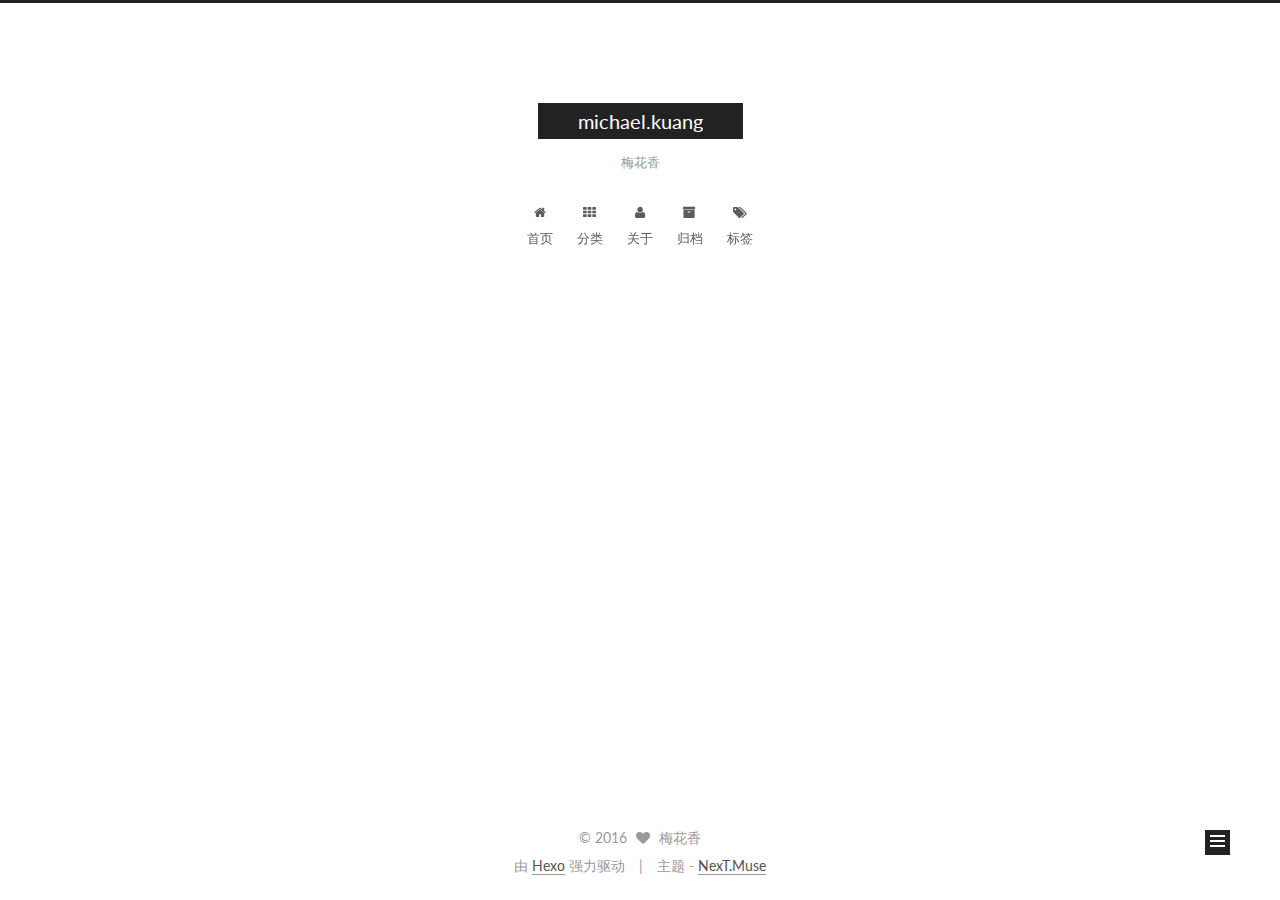
<file: tags/index.html>
<!doctype html>



  


<html class="theme-next muse use-motion">
<head>
  <meta charset="UTF-8"/>
<meta http-equiv="X-UA-Compatible" content="IE=edge,chrome=1" />
<meta name="viewport" content="width=device-width, initial-scale=1, maximum-scale=1"/>



<meta http-equiv="Cache-Control" content="no-transform" />
<meta http-equiv="Cache-Control" content="no-siteapp" />












  
  
  <link href="/vendors/fancybox/source/jquery.fancybox.css?v=2.1.5" rel="stylesheet" type="text/css" />




  
  
  
  

  
    
    
  

  

  

  

  

  
    
    
    <link href="//fonts.googleapis.com/css?family=Lato:300,300italic,400,400italic,700,700italic&subset=latin,latin-ext" rel="stylesheet" type="text/css">
  






<link href="/vendors/font-awesome/css/font-awesome.min.css?v=4.4.0" rel="stylesheet" type="text/css" />

<link href="/css/main.css?v=5.0.1" rel="stylesheet" type="text/css" />


  <meta name="keywords" content="Hexo, NexT" />








  <link rel="shortcut icon" type="image/x-icon" href="/favicon.ico?v=5.0.1" />






<meta name="description" content="不经历一番寒彻骨">
<meta property="og:type" content="website">
<meta property="og:title" content="tags">
<meta property="og:url" content="http://yoursite.com/tags/index.html">
<meta property="og:site_name" content="michael.kuang">
<meta property="og:description" content="不经历一番寒彻骨">
<meta property="og:updated_time" content="2016-05-10T03:42:17.000Z">
<meta name="twitter:card" content="summary">
<meta name="twitter:title" content="tags">
<meta name="twitter:description" content="不经历一番寒彻骨">



<script type="text/javascript" id="hexo.configuration">
  var NexT = window.NexT || {};
  var CONFIG = {
    scheme: 'Muse',
    sidebar: {"position":"left","display":"post"},
    fancybox: true,
    motion: true,
    duoshuo: {
      userId: 0,
      author: '博主'
    }
  };
</script>

  <title>
  

  
    tags | michael.kuang
  
</title>
</head>

<body itemscope itemtype="http://schema.org/WebPage" lang="zh-Hans">

  










  
  
    
  

  <div class="container one-collumn sidebar-position-left  ">
    <div class="headband"></div>

    <header id="header" class="header" itemscope itemtype="http://schema.org/WPHeader">
      <div class="header-inner"><div class="site-meta ">
  

  <div class="custom-logo-site-title">
    <a href="/"  class="brand" rel="start">
      <span class="logo-line-before"><i></i></span>
      <span class="site-title">michael.kuang</span>
      <span class="logo-line-after"><i></i></span>
    </a>
  </div>
  <p class="site-subtitle">梅花香</p>
</div>

<div class="site-nav-toggle">
  <button>
    <span class="btn-bar"></span>
    <span class="btn-bar"></span>
    <span class="btn-bar"></span>
  </button>
</div>

<nav class="site-nav">
  

  
    <ul id="menu" class="menu">
      
        
        <li class="menu-item menu-item-home">
          <a href="/" rel="section">
            
              <i class="menu-item-icon fa fa-fw fa-home"></i> <br />
            
            首页
          </a>
        </li>
      
        
        <li class="menu-item menu-item-categories">
          <a href="/categories" rel="section">
            
              <i class="menu-item-icon fa fa-fw fa-th"></i> <br />
            
            分类
          </a>
        </li>
      
        
        <li class="menu-item menu-item-about">
          <a href="/about" rel="section">
            
              <i class="menu-item-icon fa fa-fw fa-user"></i> <br />
            
            关于
          </a>
        </li>
      
        
        <li class="menu-item menu-item-archives">
          <a href="/archives" rel="section">
            
              <i class="menu-item-icon fa fa-fw fa-archive"></i> <br />
            
            归档
          </a>
        </li>
      
        
        <li class="menu-item menu-item-tags">
          <a href="/tags" rel="section">
            
              <i class="menu-item-icon fa fa-fw fa-tags"></i> <br />
            
            标签
          </a>
        </li>
      

      
    </ul>
  

  
</nav>

 </div>
    </header>

    <main id="main" class="main">
      <div class="main-inner">
        <div class="content-wrap">
          <div id="content" class="content">
            

  <div id="posts" class="posts-expand">
    
    
      
    
  </div>


          </div>
          


          
  <div class="comments" id="comments">
    
  </div>


        </div>
        
          
  
  <div class="sidebar-toggle">
    <div class="sidebar-toggle-line-wrap">
      <span class="sidebar-toggle-line sidebar-toggle-line-first"></span>
      <span class="sidebar-toggle-line sidebar-toggle-line-middle"></span>
      <span class="sidebar-toggle-line sidebar-toggle-line-last"></span>
    </div>
  </div>

  <aside id="sidebar" class="sidebar">
    <div class="sidebar-inner">

      

      

      <section class="site-overview sidebar-panel  sidebar-panel-active ">
        <div class="site-author motion-element" itemprop="author" itemscope itemtype="http://schema.org/Person">
          <img class="site-author-image" itemprop="image"
               src="/images/avatar.gif"
               alt="梅花香" />
          <p class="site-author-name" itemprop="name">梅花香</p>
          <p class="site-description motion-element" itemprop="description">不经历一番寒彻骨</p>
        </div>
        <nav class="site-state motion-element">
          <div class="site-state-item site-state-posts">
            <a href="/archives">
              <span class="site-state-item-count">1</span>
              <span class="site-state-item-name">日志</span>
            </a>
          </div>

          

          

        </nav>

        

        <div class="links-of-author motion-element">
          
        </div>

        
        

        
        

      </section>

      

    </div>
  </aside>


        
      </div>
    </main>

    <footer id="footer" class="footer">
      <div class="footer-inner">
        <div class="copyright" >
  
  &copy; 
  <span itemprop="copyrightYear">2016</span>
  <span class="with-love">
    <i class="fa fa-heart"></i>
  </span>
  <span class="author" itemprop="copyrightHolder">梅花香</span>
</div>

<div class="powered-by">
  由 <a class="theme-link" href="http://hexo.io">Hexo</a> 强力驱动
</div>

<div class="theme-info">
  主题 -
  <a class="theme-link" href="https://github.com/iissnan/hexo-theme-next">
    NexT.Muse
  </a>
</div>

        

        
      </div>
    </footer>

    <div class="back-to-top">
      <i class="fa fa-arrow-up"></i>
    </div>
  </div>

  

<script type="text/javascript">
  if (Object.prototype.toString.call(window.Promise) !== '[object Function]') {
    window.Promise = null;
  }
</script>









  



  
  <script type="text/javascript" src="/vendors/jquery/index.js?v=2.1.3"></script>

  
  <script type="text/javascript" src="/vendors/fastclick/lib/fastclick.min.js?v=1.0.6"></script>

  
  <script type="text/javascript" src="/vendors/jquery_lazyload/jquery.lazyload.js?v=1.9.7"></script>

  
  <script type="text/javascript" src="/vendors/velocity/velocity.min.js?v=1.2.1"></script>

  
  <script type="text/javascript" src="/vendors/velocity/velocity.ui.min.js?v=1.2.1"></script>

  
  <script type="text/javascript" src="/vendors/fancybox/source/jquery.fancybox.pack.js?v=2.1.5"></script>


  


  <script type="text/javascript" src="/js/src/utils.js?v=5.0.1"></script>

  <script type="text/javascript" src="/js/src/motion.js?v=5.0.1"></script>



  
  

  

  


  <script type="text/javascript" src="/js/src/bootstrap.js?v=5.0.1"></script>



  



  



  
  
  

  

  

</body>
</html>
</file>
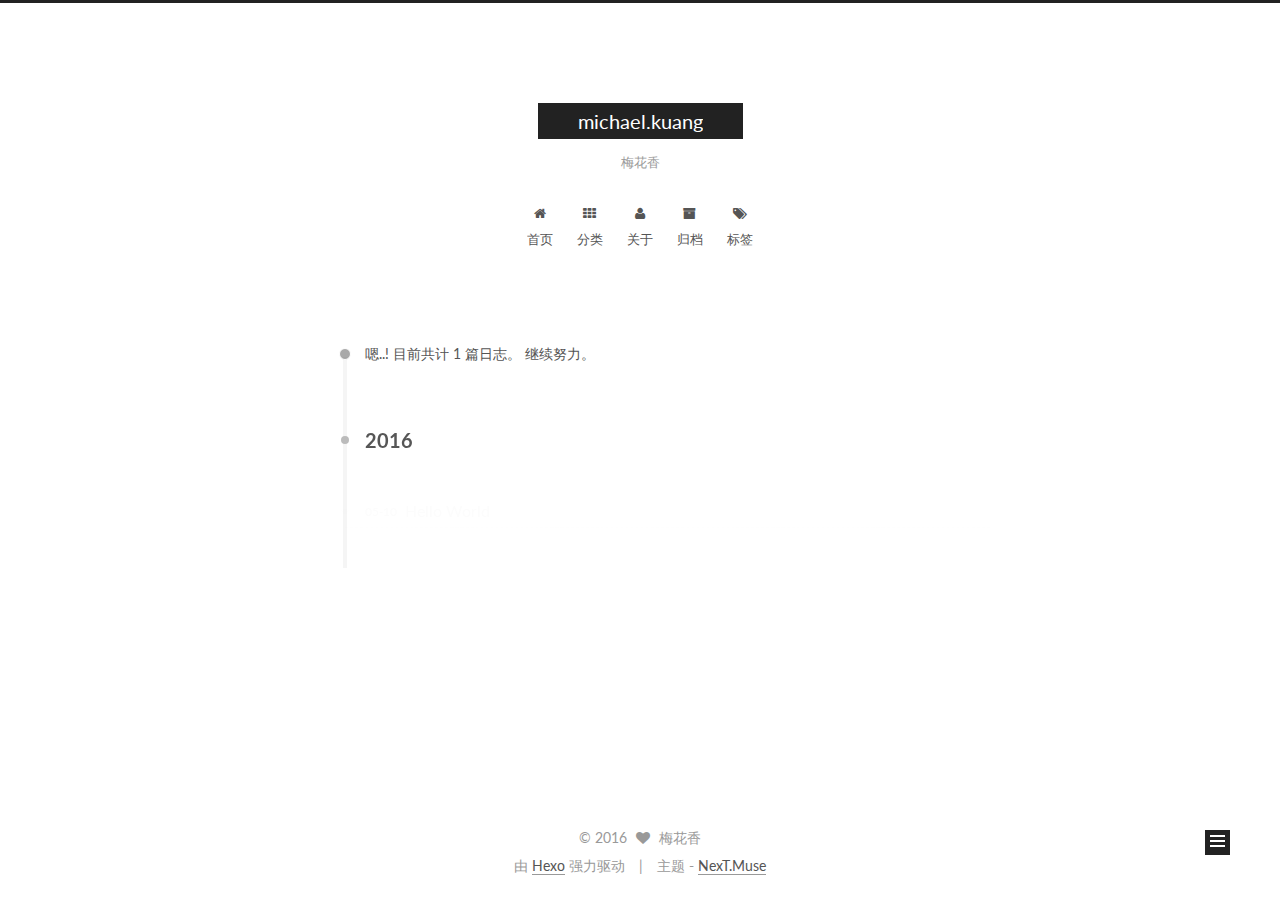
<file: archives/2016/index.html>
<!doctype html>



  


<html class="theme-next muse use-motion">
<head>
  <meta charset="UTF-8"/>
<meta http-equiv="X-UA-Compatible" content="IE=edge,chrome=1" />
<meta name="viewport" content="width=device-width, initial-scale=1, maximum-scale=1"/>



<meta http-equiv="Cache-Control" content="no-transform" />
<meta http-equiv="Cache-Control" content="no-siteapp" />












  
  
  <link href="/vendors/fancybox/source/jquery.fancybox.css?v=2.1.5" rel="stylesheet" type="text/css" />




  
  
  
  

  
    
    
  

  

  

  

  

  
    
    
    <link href="//fonts.googleapis.com/css?family=Lato:300,300italic,400,400italic,700,700italic&subset=latin,latin-ext" rel="stylesheet" type="text/css">
  






<link href="/vendors/font-awesome/css/font-awesome.min.css?v=4.4.0" rel="stylesheet" type="text/css" />

<link href="/css/main.css?v=5.0.1" rel="stylesheet" type="text/css" />


  <meta name="keywords" content="Hexo, NexT" />








  <link rel="shortcut icon" type="image/x-icon" href="/favicon.ico?v=5.0.1" />






<meta name="description" content="不经历一番寒彻骨">
<meta property="og:type" content="website">
<meta property="og:title" content="michael.kuang">
<meta property="og:url" content="http://yoursite.com/archives/2016/index.html">
<meta property="og:site_name" content="michael.kuang">
<meta property="og:description" content="不经历一番寒彻骨">
<meta name="twitter:card" content="summary">
<meta name="twitter:title" content="michael.kuang">
<meta name="twitter:description" content="不经历一番寒彻骨">



<script type="text/javascript" id="hexo.configuration">
  var NexT = window.NexT || {};
  var CONFIG = {
    scheme: 'Muse',
    sidebar: {"position":"left","display":"post"},
    fancybox: true,
    motion: true,
    duoshuo: {
      userId: 0,
      author: '博主'
    }
  };
</script>

  <title> 归档 | michael.kuang </title>
</head>

<body itemscope itemtype="http://schema.org/WebPage" lang="zh-Hans">

  










  
  
    
  

  <div class="container one-collumn sidebar-position-left  page-archive  ">
    <div class="headband"></div>

    <header id="header" class="header" itemscope itemtype="http://schema.org/WPHeader">
      <div class="header-inner"><div class="site-meta ">
  

  <div class="custom-logo-site-title">
    <a href="/"  class="brand" rel="start">
      <span class="logo-line-before"><i></i></span>
      <span class="site-title">michael.kuang</span>
      <span class="logo-line-after"><i></i></span>
    </a>
  </div>
  <p class="site-subtitle">梅花香</p>
</div>

<div class="site-nav-toggle">
  <button>
    <span class="btn-bar"></span>
    <span class="btn-bar"></span>
    <span class="btn-bar"></span>
  </button>
</div>

<nav class="site-nav">
  

  
    <ul id="menu" class="menu">
      
        
        <li class="menu-item menu-item-home">
          <a href="/" rel="section">
            
              <i class="menu-item-icon fa fa-fw fa-home"></i> <br />
            
            首页
          </a>
        </li>
      
        
        <li class="menu-item menu-item-categories">
          <a href="/categories" rel="section">
            
              <i class="menu-item-icon fa fa-fw fa-th"></i> <br />
            
            分类
          </a>
        </li>
      
        
        <li class="menu-item menu-item-about">
          <a href="/about" rel="section">
            
              <i class="menu-item-icon fa fa-fw fa-user"></i> <br />
            
            关于
          </a>
        </li>
      
        
        <li class="menu-item menu-item-archives">
          <a href="/archives" rel="section">
            
              <i class="menu-item-icon fa fa-fw fa-archive"></i> <br />
            
            归档
          </a>
        </li>
      
        
        <li class="menu-item menu-item-tags">
          <a href="/tags" rel="section">
            
              <i class="menu-item-icon fa fa-fw fa-tags"></i> <br />
            
            标签
          </a>
        </li>
      

      
    </ul>
  

  
</nav>

 </div>
    </header>

    <main id="main" class="main">
      <div class="main-inner">
        <div class="content-wrap">
          <div id="content" class="content">
            

  <section id="posts" class="posts-collapse">
    <span class="archive-move-on"></span>

    <span class="archive-page-counter">
      
      
      
        
      
      嗯..! 目前共计 1 篇日志。 继续努力。
    </span>

    

      
      
      

      
        
        <div class="collection-title">
          <h2 class="archive-year motion-element" id="archive-year-2016">2016</h2>
        </div>
      
      

      

  <article class="post post-type-normal" itemscope itemtype="http://schema.org/Article">
    <header class="post-header">

      <h1 class="post-title">
        
            <a class="post-title-link" href="/2016/05/10/hello-world/" itemprop="url">
              
                <span itemprop="name">Hello World</span>
              
            </a>
        
      </h1>

      <div class="post-meta">
        <time class="post-time" itemprop="dateCreated"
              datetime="2016-05-10T14:27:39+08:00"
              content="2016-05-10" >
          05-10
        </time>
      </div>

    </header>
  </article>



    

  </section>

  



          </div>
          


          

        </div>
        
          
  
  <div class="sidebar-toggle">
    <div class="sidebar-toggle-line-wrap">
      <span class="sidebar-toggle-line sidebar-toggle-line-first"></span>
      <span class="sidebar-toggle-line sidebar-toggle-line-middle"></span>
      <span class="sidebar-toggle-line sidebar-toggle-line-last"></span>
    </div>
  </div>

  <aside id="sidebar" class="sidebar">
    <div class="sidebar-inner">

      

      

      <section class="site-overview sidebar-panel  sidebar-panel-active ">
        <div class="site-author motion-element" itemprop="author" itemscope itemtype="http://schema.org/Person">
          <img class="site-author-image" itemprop="image"
               src="/images/avatar.gif"
               alt="梅花香" />
          <p class="site-author-name" itemprop="name">梅花香</p>
          <p class="site-description motion-element" itemprop="description">不经历一番寒彻骨</p>
        </div>
        <nav class="site-state motion-element">
          <div class="site-state-item site-state-posts">
            <a href="/archives">
              <span class="site-state-item-count">1</span>
              <span class="site-state-item-name">日志</span>
            </a>
          </div>

          

          

        </nav>

        

        <div class="links-of-author motion-element">
          
        </div>

        
        

        
        

      </section>

      

    </div>
  </aside>


        
      </div>
    </main>

    <footer id="footer" class="footer">
      <div class="footer-inner">
        <div class="copyright" >
  
  &copy; 
  <span itemprop="copyrightYear">2016</span>
  <span class="with-love">
    <i class="fa fa-heart"></i>
  </span>
  <span class="author" itemprop="copyrightHolder">梅花香</span>
</div>

<div class="powered-by">
  由 <a class="theme-link" href="http://hexo.io">Hexo</a> 强力驱动
</div>

<div class="theme-info">
  主题 -
  <a class="theme-link" href="https://github.com/iissnan/hexo-theme-next">
    NexT.Muse
  </a>
</div>

        

        
      </div>
    </footer>

    <div class="back-to-top">
      <i class="fa fa-arrow-up"></i>
    </div>
  </div>

  

<script type="text/javascript">
  if (Object.prototype.toString.call(window.Promise) !== '[object Function]') {
    window.Promise = null;
  }
</script>









  



  
  <script type="text/javascript" src="/vendors/jquery/index.js?v=2.1.3"></script>

  
  <script type="text/javascript" src="/vendors/fastclick/lib/fastclick.min.js?v=1.0.6"></script>

  
  <script type="text/javascript" src="/vendors/jquery_lazyload/jquery.lazyload.js?v=1.9.7"></script>

  
  <script type="text/javascript" src="/vendors/velocity/velocity.min.js?v=1.2.1"></script>

  
  <script type="text/javascript" src="/vendors/velocity/velocity.ui.min.js?v=1.2.1"></script>

  
  <script type="text/javascript" src="/vendors/fancybox/source/jquery.fancybox.pack.js?v=2.1.5"></script>


  


  <script type="text/javascript" src="/js/src/utils.js?v=5.0.1"></script>

  <script type="text/javascript" src="/js/src/motion.js?v=5.0.1"></script>



  
  

  
  
    <script type="text/javascript" id="motion.page.archive">
      $('.archive-year').velocity('transition.slideLeftIn');
    </script>
  


  


  <script type="text/javascript" src="/js/src/bootstrap.js?v=5.0.1"></script>



  



  



  
  
  

  

  

</body>
</html>
</file>
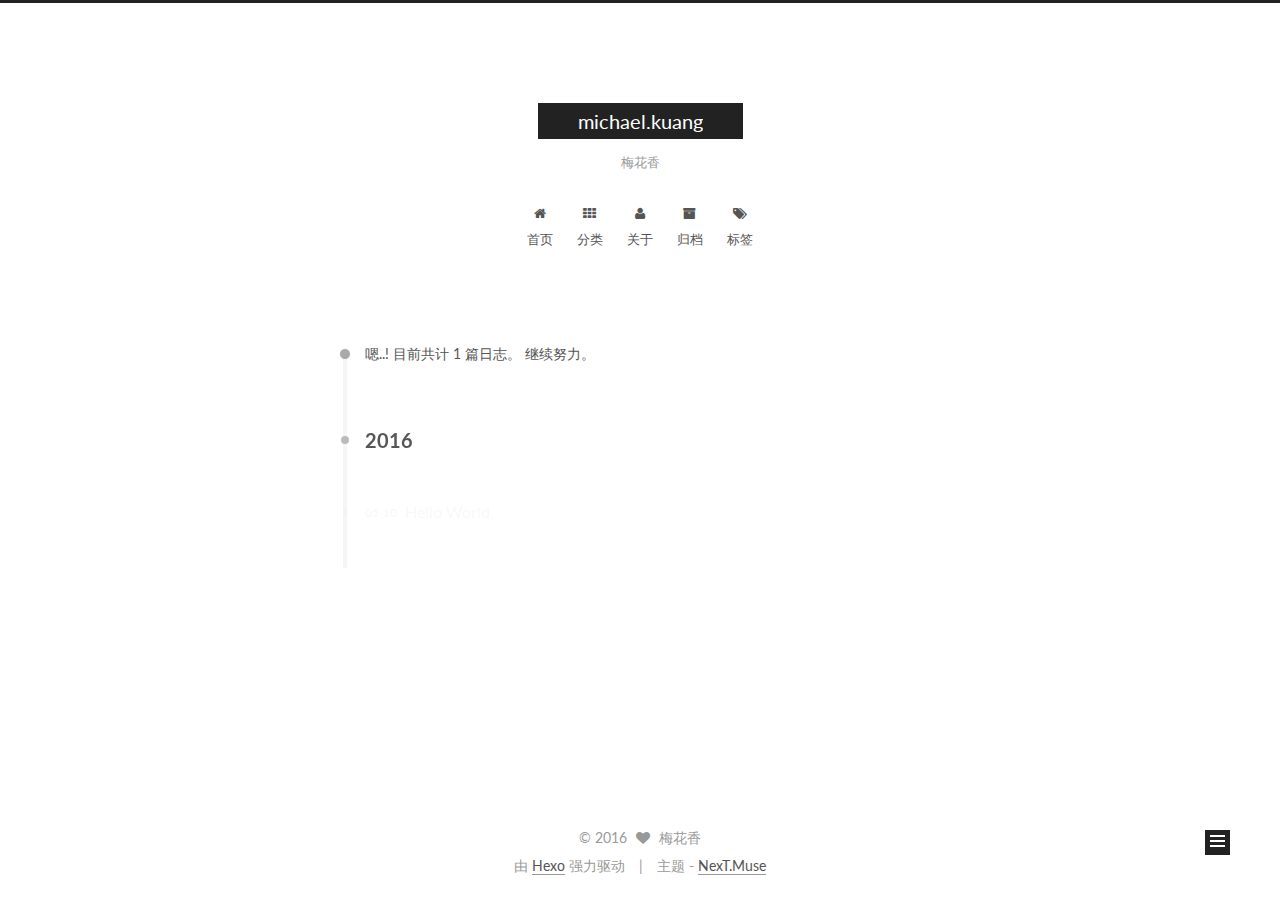
<file: archives/2016/05/index.html>
<!doctype html>



  


<html class="theme-next muse use-motion">
<head>
  <meta charset="UTF-8"/>
<meta http-equiv="X-UA-Compatible" content="IE=edge,chrome=1" />
<meta name="viewport" content="width=device-width, initial-scale=1, maximum-scale=1"/>



<meta http-equiv="Cache-Control" content="no-transform" />
<meta http-equiv="Cache-Control" content="no-siteapp" />












  
  
  <link href="/vendors/fancybox/source/jquery.fancybox.css?v=2.1.5" rel="stylesheet" type="text/css" />




  
  
  
  

  
    
    
  

  

  

  

  

  
    
    
    <link href="//fonts.googleapis.com/css?family=Lato:300,300italic,400,400italic,700,700italic&subset=latin,latin-ext" rel="stylesheet" type="text/css">
  






<link href="/vendors/font-awesome/css/font-awesome.min.css?v=4.4.0" rel="stylesheet" type="text/css" />

<link href="/css/main.css?v=5.0.1" rel="stylesheet" type="text/css" />


  <meta name="keywords" content="Hexo, NexT" />








  <link rel="shortcut icon" type="image/x-icon" href="/favicon.ico?v=5.0.1" />






<meta name="description" content="不经历一番寒彻骨">
<meta property="og:type" content="website">
<meta property="og:title" content="michael.kuang">
<meta property="og:url" content="http://yoursite.com/archives/2016/05/index.html">
<meta property="og:site_name" content="michael.kuang">
<meta property="og:description" content="不经历一番寒彻骨">
<meta name="twitter:card" content="summary">
<meta name="twitter:title" content="michael.kuang">
<meta name="twitter:description" content="不经历一番寒彻骨">



<script type="text/javascript" id="hexo.configuration">
  var NexT = window.NexT || {};
  var CONFIG = {
    scheme: 'Muse',
    sidebar: {"position":"left","display":"post"},
    fancybox: true,
    motion: true,
    duoshuo: {
      userId: 0,
      author: '博主'
    }
  };
</script>

  <title> 归档 | michael.kuang </title>
</head>

<body itemscope itemtype="http://schema.org/WebPage" lang="zh-Hans">

  










  
  
    
  

  <div class="container one-collumn sidebar-position-left  page-archive  ">
    <div class="headband"></div>

    <header id="header" class="header" itemscope itemtype="http://schema.org/WPHeader">
      <div class="header-inner"><div class="site-meta ">
  

  <div class="custom-logo-site-title">
    <a href="/"  class="brand" rel="start">
      <span class="logo-line-before"><i></i></span>
      <span class="site-title">michael.kuang</span>
      <span class="logo-line-after"><i></i></span>
    </a>
  </div>
  <p class="site-subtitle">梅花香</p>
</div>

<div class="site-nav-toggle">
  <button>
    <span class="btn-bar"></span>
    <span class="btn-bar"></span>
    <span class="btn-bar"></span>
  </button>
</div>

<nav class="site-nav">
  

  
    <ul id="menu" class="menu">
      
        
        <li class="menu-item menu-item-home">
          <a href="/" rel="section">
            
              <i class="menu-item-icon fa fa-fw fa-home"></i> <br />
            
            首页
          </a>
        </li>
      
        
        <li class="menu-item menu-item-categories">
          <a href="/categories" rel="section">
            
              <i class="menu-item-icon fa fa-fw fa-th"></i> <br />
            
            分类
          </a>
        </li>
      
        
        <li class="menu-item menu-item-about">
          <a href="/about" rel="section">
            
              <i class="menu-item-icon fa fa-fw fa-user"></i> <br />
            
            关于
          </a>
        </li>
      
        
        <li class="menu-item menu-item-archives">
          <a href="/archives" rel="section">
            
              <i class="menu-item-icon fa fa-fw fa-archive"></i> <br />
            
            归档
          </a>
        </li>
      
        
        <li class="menu-item menu-item-tags">
          <a href="/tags" rel="section">
            
              <i class="menu-item-icon fa fa-fw fa-tags"></i> <br />
            
            标签
          </a>
        </li>
      

      
    </ul>
  

  
</nav>

 </div>
    </header>

    <main id="main" class="main">
      <div class="main-inner">
        <div class="content-wrap">
          <div id="content" class="content">
            

  <section id="posts" class="posts-collapse">
    <span class="archive-move-on"></span>

    <span class="archive-page-counter">
      
      
      
        
      
      嗯..! 目前共计 1 篇日志。 继续努力。
    </span>

    

      
      
      

      
        
        <div class="collection-title">
          <h2 class="archive-year motion-element" id="archive-year-2016">2016</h2>
        </div>
      
      

      

  <article class="post post-type-normal" itemscope itemtype="http://schema.org/Article">
    <header class="post-header">

      <h1 class="post-title">
        
            <a class="post-title-link" href="/2016/05/10/hello-world/" itemprop="url">
              
                <span itemprop="name">Hello World</span>
              
            </a>
        
      </h1>

      <div class="post-meta">
        <time class="post-time" itemprop="dateCreated"
              datetime="2016-05-10T14:27:39+08:00"
              content="2016-05-10" >
          05-10
        </time>
      </div>

    </header>
  </article>



    

  </section>

  



          </div>
          


          

        </div>
        
          
  
  <div class="sidebar-toggle">
    <div class="sidebar-toggle-line-wrap">
      <span class="sidebar-toggle-line sidebar-toggle-line-first"></span>
      <span class="sidebar-toggle-line sidebar-toggle-line-middle"></span>
      <span class="sidebar-toggle-line sidebar-toggle-line-last"></span>
    </div>
  </div>

  <aside id="sidebar" class="sidebar">
    <div class="sidebar-inner">

      

      

      <section class="site-overview sidebar-panel  sidebar-panel-active ">
        <div class="site-author motion-element" itemprop="author" itemscope itemtype="http://schema.org/Person">
          <img class="site-author-image" itemprop="image"
               src="/images/avatar.gif"
               alt="梅花香" />
          <p class="site-author-name" itemprop="name">梅花香</p>
          <p class="site-description motion-element" itemprop="description">不经历一番寒彻骨</p>
        </div>
        <nav class="site-state motion-element">
          <div class="site-state-item site-state-posts">
            <a href="/archives">
              <span class="site-state-item-count">1</span>
              <span class="site-state-item-name">日志</span>
            </a>
          </div>

          

          

        </nav>

        

        <div class="links-of-author motion-element">
          
        </div>

        
        

        
        

      </section>

      

    </div>
  </aside>


        
      </div>
    </main>

    <footer id="footer" class="footer">
      <div class="footer-inner">
        <div class="copyright" >
  
  &copy; 
  <span itemprop="copyrightYear">2016</span>
  <span class="with-love">
    <i class="fa fa-heart"></i>
  </span>
  <span class="author" itemprop="copyrightHolder">梅花香</span>
</div>

<div class="powered-by">
  由 <a class="theme-link" href="http://hexo.io">Hexo</a> 强力驱动
</div>

<div class="theme-info">
  主题 -
  <a class="theme-link" href="https://github.com/iissnan/hexo-theme-next">
    NexT.Muse
  </a>
</div>

        

        
      </div>
    </footer>

    <div class="back-to-top">
      <i class="fa fa-arrow-up"></i>
    </div>
  </div>

  

<script type="text/javascript">
  if (Object.prototype.toString.call(window.Promise) !== '[object Function]') {
    window.Promise = null;
  }
</script>









  



  
  <script type="text/javascript" src="/vendors/jquery/index.js?v=2.1.3"></script>

  
  <script type="text/javascript" src="/vendors/fastclick/lib/fastclick.min.js?v=1.0.6"></script>

  
  <script type="text/javascript" src="/vendors/jquery_lazyload/jquery.lazyload.js?v=1.9.7"></script>

  
  <script type="text/javascript" src="/vendors/velocity/velocity.min.js?v=1.2.1"></script>

  
  <script type="text/javascript" src="/vendors/velocity/velocity.ui.min.js?v=1.2.1"></script>

  
  <script type="text/javascript" src="/vendors/fancybox/source/jquery.fancybox.pack.js?v=2.1.5"></script>


  


  <script type="text/javascript" src="/js/src/utils.js?v=5.0.1"></script>

  <script type="text/javascript" src="/js/src/motion.js?v=5.0.1"></script>



  
  

  
  
    <script type="text/javascript" id="motion.page.archive">
      $('.archive-year').velocity('transition.slideLeftIn');
    </script>
  


  


  <script type="text/javascript" src="/js/src/bootstrap.js?v=5.0.1"></script>



  



  



  
  
  

  

  

</body>
</html>
</file>
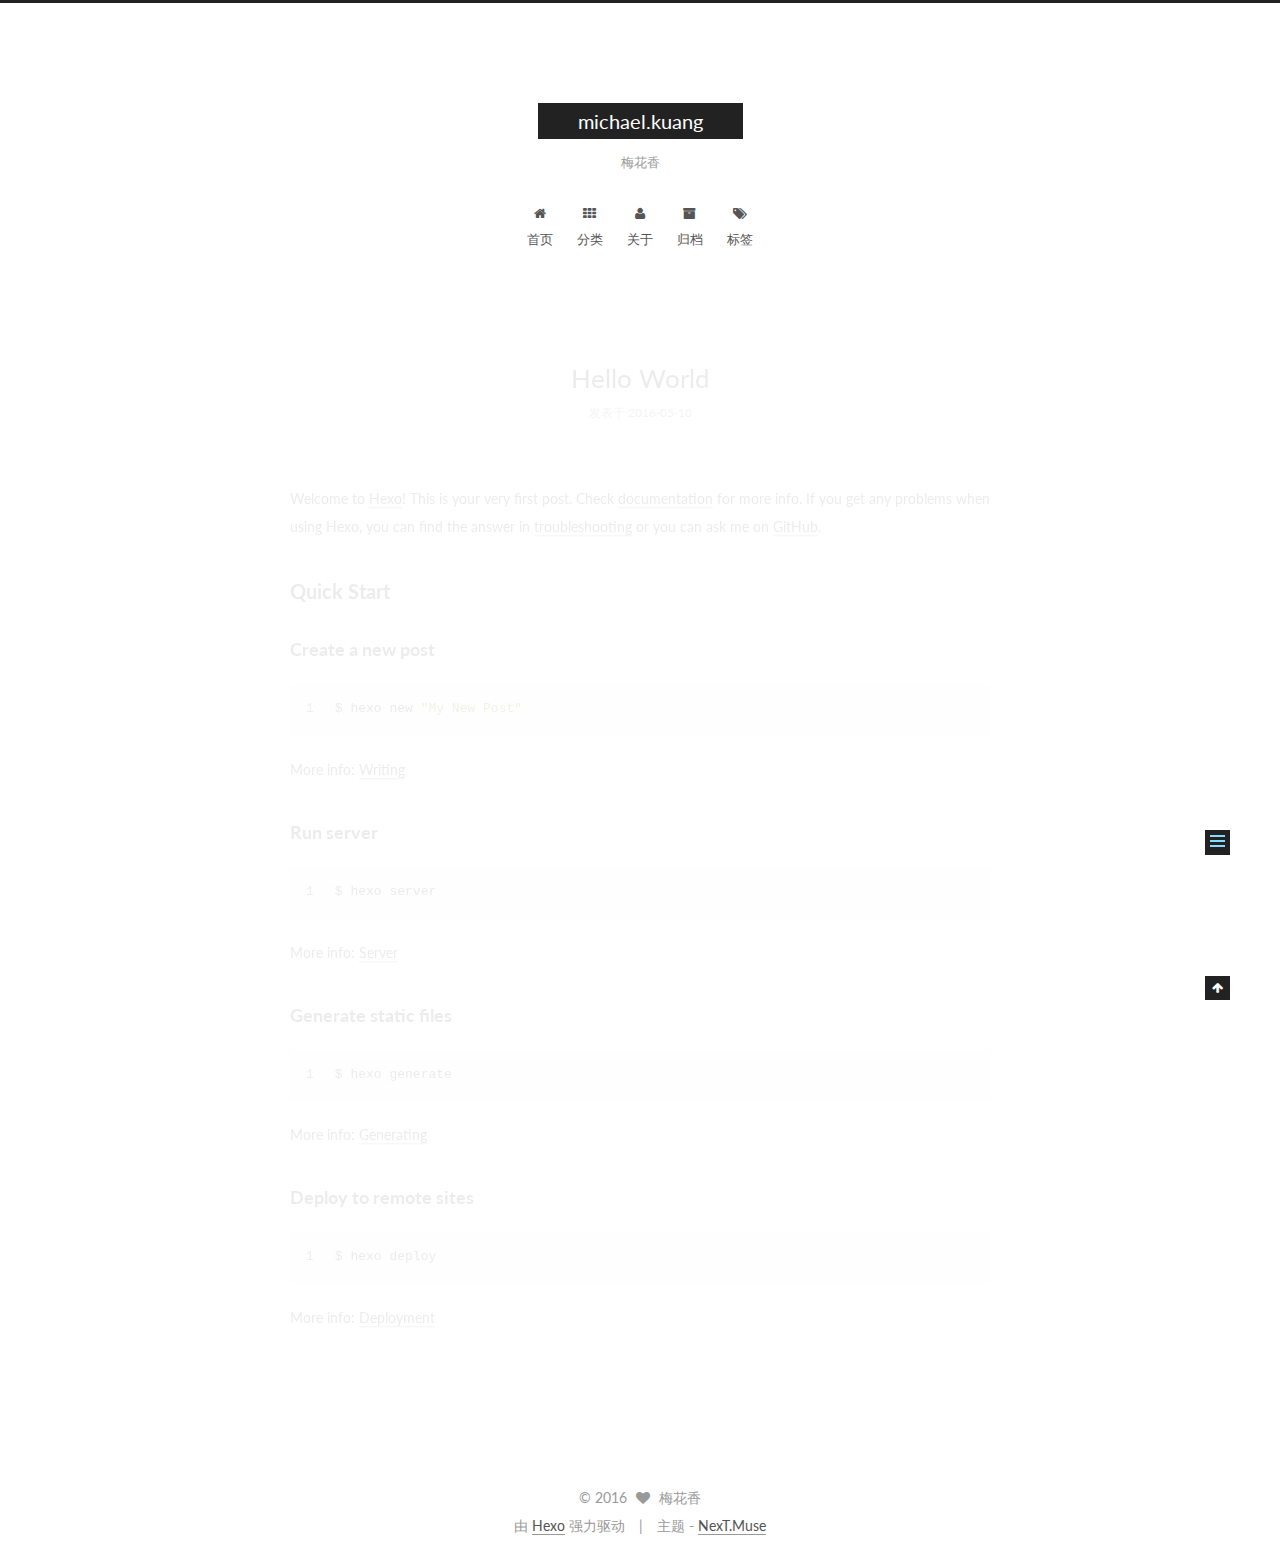
<file: 2016/05/10/hello-world/index.html>
<!doctype html>



  


<html class="theme-next muse use-motion">
<head>
  <meta charset="UTF-8"/>
<meta http-equiv="X-UA-Compatible" content="IE=edge,chrome=1" />
<meta name="viewport" content="width=device-width, initial-scale=1, maximum-scale=1"/>



<meta http-equiv="Cache-Control" content="no-transform" />
<meta http-equiv="Cache-Control" content="no-siteapp" />












  
  
  <link href="/vendors/fancybox/source/jquery.fancybox.css?v=2.1.5" rel="stylesheet" type="text/css" />




  
  
  
  

  
    
    
  

  

  

  

  

  
    
    
    <link href="//fonts.googleapis.com/css?family=Lato:300,300italic,400,400italic,700,700italic&subset=latin,latin-ext" rel="stylesheet" type="text/css">
  






<link href="/vendors/font-awesome/css/font-awesome.min.css?v=4.4.0" rel="stylesheet" type="text/css" />

<link href="/css/main.css?v=5.0.1" rel="stylesheet" type="text/css" />


  <meta name="keywords" content="Hexo, NexT" />








  <link rel="shortcut icon" type="image/x-icon" href="/favicon.ico?v=5.0.1" />






<meta name="description" content="Welcome to Hexo! This is your very first post. Check documentation for more info. If you get any problems when using Hexo, you can find the answer in troubleshooting or you can ask me on GitHub.
Quick">
<meta property="og:type" content="article">
<meta property="og:title" content="Hello World">
<meta property="og:url" content="http://yoursite.com/2016/05/10/hello-world/index.html">
<meta property="og:site_name" content="michael.kuang">
<meta property="og:description" content="Welcome to Hexo! This is your very first post. Check documentation for more info. If you get any problems when using Hexo, you can find the answer in troubleshooting or you can ask me on GitHub.
Quick">
<meta property="og:updated_time" content="2016-05-10T03:20:11.000Z">
<meta name="twitter:card" content="summary">
<meta name="twitter:title" content="Hello World">
<meta name="twitter:description" content="Welcome to Hexo! This is your very first post. Check documentation for more info. If you get any problems when using Hexo, you can find the answer in troubleshooting or you can ask me on GitHub.
Quick">



<script type="text/javascript" id="hexo.configuration">
  var NexT = window.NexT || {};
  var CONFIG = {
    scheme: 'Muse',
    sidebar: {"position":"left","display":"post"},
    fancybox: true,
    motion: true,
    duoshuo: {
      userId: 0,
      author: '博主'
    }
  };
</script>

  <title> Hello World | michael.kuang </title>
</head>

<body itemscope itemtype="http://schema.org/WebPage" lang="zh-Hans">

  










  
  
    
  

  <div class="container one-collumn sidebar-position-left page-post-detail ">
    <div class="headband"></div>

    <header id="header" class="header" itemscope itemtype="http://schema.org/WPHeader">
      <div class="header-inner"><div class="site-meta ">
  

  <div class="custom-logo-site-title">
    <a href="/"  class="brand" rel="start">
      <span class="logo-line-before"><i></i></span>
      <span class="site-title">michael.kuang</span>
      <span class="logo-line-after"><i></i></span>
    </a>
  </div>
  <p class="site-subtitle">梅花香</p>
</div>

<div class="site-nav-toggle">
  <button>
    <span class="btn-bar"></span>
    <span class="btn-bar"></span>
    <span class="btn-bar"></span>
  </button>
</div>

<nav class="site-nav">
  

  
    <ul id="menu" class="menu">
      
        
        <li class="menu-item menu-item-home">
          <a href="/" rel="section">
            
              <i class="menu-item-icon fa fa-fw fa-home"></i> <br />
            
            首页
          </a>
        </li>
      
        
        <li class="menu-item menu-item-categories">
          <a href="/categories" rel="section">
            
              <i class="menu-item-icon fa fa-fw fa-th"></i> <br />
            
            分类
          </a>
        </li>
      
        
        <li class="menu-item menu-item-about">
          <a href="/about" rel="section">
            
              <i class="menu-item-icon fa fa-fw fa-user"></i> <br />
            
            关于
          </a>
        </li>
      
        
        <li class="menu-item menu-item-archives">
          <a href="/archives" rel="section">
            
              <i class="menu-item-icon fa fa-fw fa-archive"></i> <br />
            
            归档
          </a>
        </li>
      
        
        <li class="menu-item menu-item-tags">
          <a href="/tags" rel="section">
            
              <i class="menu-item-icon fa fa-fw fa-tags"></i> <br />
            
            标签
          </a>
        </li>
      

      
    </ul>
  

  
</nav>

 </div>
    </header>

    <main id="main" class="main">
      <div class="main-inner">
        <div class="content-wrap">
          <div id="content" class="content">
            

  <div id="posts" class="posts-expand">
    

  
  

  
  
  

  <article class="post post-type-normal " itemscope itemtype="http://schema.org/Article">

    
      <header class="post-header">

        
        
          <h1 class="post-title" itemprop="name headline">
            
            
              
                Hello World
              
            
          </h1>
        

        <div class="post-meta">
          <span class="post-time">
            <span class="post-meta-item-icon">
              <i class="fa fa-calendar-o"></i>
            </span>
            <span class="post-meta-item-text">发表于</span>
            <time itemprop="dateCreated" datetime="2016-05-10T14:27:39+08:00" content="2016-05-10">
              2016-05-10
            </time>
          </span>

          

          
            
          

          

          
          

          
        </div>
      </header>
    


    <div class="post-body" itemprop="articleBody">

      
      

      
        <p>Welcome to <a href="https://hexo.io/" target="_blank" rel="external">Hexo</a>! This is your very first post. Check <a href="https://hexo.io/docs/" target="_blank" rel="external">documentation</a> for more info. If you get any problems when using Hexo, you can find the answer in <a href="https://hexo.io/docs/troubleshooting.html" target="_blank" rel="external">troubleshooting</a> or you can ask me on <a href="https://github.com/hexojs/hexo/issues" target="_blank" rel="external">GitHub</a>.</p>
<h2 id="Quick-Start"><a href="#Quick-Start" class="headerlink" title="Quick Start"></a>Quick Start</h2><h3 id="Create-a-new-post"><a href="#Create-a-new-post" class="headerlink" title="Create a new post"></a>Create a new post</h3><figure class="highlight bash"><table><tr><td class="gutter"><pre><span class="line">1</span><br></pre></td><td class="code"><pre><span class="line">$ hexo new <span class="string">"My New Post"</span></span><br></pre></td></tr></table></figure>
<p>More info: <a href="https://hexo.io/docs/writing.html" target="_blank" rel="external">Writing</a></p>
<h3 id="Run-server"><a href="#Run-server" class="headerlink" title="Run server"></a>Run server</h3><figure class="highlight bash"><table><tr><td class="gutter"><pre><span class="line">1</span><br></pre></td><td class="code"><pre><span class="line">$ hexo server</span><br></pre></td></tr></table></figure>
<p>More info: <a href="https://hexo.io/docs/server.html" target="_blank" rel="external">Server</a></p>
<h3 id="Generate-static-files"><a href="#Generate-static-files" class="headerlink" title="Generate static files"></a>Generate static files</h3><figure class="highlight bash"><table><tr><td class="gutter"><pre><span class="line">1</span><br></pre></td><td class="code"><pre><span class="line">$ hexo generate</span><br></pre></td></tr></table></figure>
<p>More info: <a href="https://hexo.io/docs/generating.html" target="_blank" rel="external">Generating</a></p>
<h3 id="Deploy-to-remote-sites"><a href="#Deploy-to-remote-sites" class="headerlink" title="Deploy to remote sites"></a>Deploy to remote sites</h3><figure class="highlight bash"><table><tr><td class="gutter"><pre><span class="line">1</span><br></pre></td><td class="code"><pre><span class="line">$ hexo deploy</span><br></pre></td></tr></table></figure>
<p>More info: <a href="https://hexo.io/docs/deployment.html" target="_blank" rel="external">Deployment</a></p>

      
    </div>

    <div>
      
        
      
    </div>

    <div>
      
        

      
    </div>

    <footer class="post-footer">
      

      

      
      
    </footer>
  </article>



    <div class="post-spread">
      
    </div>
  </div>


          </div>
          


          
  <div class="comments" id="comments">
    
  </div>


        </div>
        
          
  
  <div class="sidebar-toggle">
    <div class="sidebar-toggle-line-wrap">
      <span class="sidebar-toggle-line sidebar-toggle-line-first"></span>
      <span class="sidebar-toggle-line sidebar-toggle-line-middle"></span>
      <span class="sidebar-toggle-line sidebar-toggle-line-last"></span>
    </div>
  </div>

  <aside id="sidebar" class="sidebar">
    <div class="sidebar-inner">

      

      
        <ul class="sidebar-nav motion-element">
          <li class="sidebar-nav-toc sidebar-nav-active" data-target="post-toc-wrap" >
            文章目录
          </li>
          <li class="sidebar-nav-overview" data-target="site-overview">
            站点概览
          </li>
        </ul>
      

      <section class="site-overview sidebar-panel ">
        <div class="site-author motion-element" itemprop="author" itemscope itemtype="http://schema.org/Person">
          <img class="site-author-image" itemprop="image"
               src="/images/avatar.gif"
               alt="梅花香" />
          <p class="site-author-name" itemprop="name">梅花香</p>
          <p class="site-description motion-element" itemprop="description">不经历一番寒彻骨</p>
        </div>
        <nav class="site-state motion-element">
          <div class="site-state-item site-state-posts">
            <a href="/archives">
              <span class="site-state-item-count">1</span>
              <span class="site-state-item-name">日志</span>
            </a>
          </div>

          

          

        </nav>

        

        <div class="links-of-author motion-element">
          
        </div>

        
        

        
        

      </section>

      
        <section class="post-toc-wrap motion-element sidebar-panel sidebar-panel-active">
          <div class="post-toc">
            
              
            
            
              <div class="post-toc-content"><ol class="nav"><li class="nav-item nav-level-2"><a class="nav-link" href="#Quick-Start"><span class="nav-number">1.</span> <span class="nav-text">Quick Start</span></a><ol class="nav-child"><li class="nav-item nav-level-3"><a class="nav-link" href="#Create-a-new-post"><span class="nav-number">1.1.</span> <span class="nav-text">Create a new post</span></a></li><li class="nav-item nav-level-3"><a class="nav-link" href="#Run-server"><span class="nav-number">1.2.</span> <span class="nav-text">Run server</span></a></li><li class="nav-item nav-level-3"><a class="nav-link" href="#Generate-static-files"><span class="nav-number">1.3.</span> <span class="nav-text">Generate static files</span></a></li><li class="nav-item nav-level-3"><a class="nav-link" href="#Deploy-to-remote-sites"><span class="nav-number">1.4.</span> <span class="nav-text">Deploy to remote sites</span></a></li></ol></li></ol></div>
            
          </div>
        </section>
      

    </div>
  </aside>


        
      </div>
    </main>

    <footer id="footer" class="footer">
      <div class="footer-inner">
        <div class="copyright" >
  
  &copy; 
  <span itemprop="copyrightYear">2016</span>
  <span class="with-love">
    <i class="fa fa-heart"></i>
  </span>
  <span class="author" itemprop="copyrightHolder">梅花香</span>
</div>

<div class="powered-by">
  由 <a class="theme-link" href="http://hexo.io">Hexo</a> 强力驱动
</div>

<div class="theme-info">
  主题 -
  <a class="theme-link" href="https://github.com/iissnan/hexo-theme-next">
    NexT.Muse
  </a>
</div>

        

        
      </div>
    </footer>

    <div class="back-to-top">
      <i class="fa fa-arrow-up"></i>
    </div>
  </div>

  

<script type="text/javascript">
  if (Object.prototype.toString.call(window.Promise) !== '[object Function]') {
    window.Promise = null;
  }
</script>









  



  
  <script type="text/javascript" src="/vendors/jquery/index.js?v=2.1.3"></script>

  
  <script type="text/javascript" src="/vendors/fastclick/lib/fastclick.min.js?v=1.0.6"></script>

  
  <script type="text/javascript" src="/vendors/jquery_lazyload/jquery.lazyload.js?v=1.9.7"></script>

  
  <script type="text/javascript" src="/vendors/velocity/velocity.min.js?v=1.2.1"></script>

  
  <script type="text/javascript" src="/vendors/velocity/velocity.ui.min.js?v=1.2.1"></script>

  
  <script type="text/javascript" src="/vendors/fancybox/source/jquery.fancybox.pack.js?v=2.1.5"></script>


  


  <script type="text/javascript" src="/js/src/utils.js?v=5.0.1"></script>

  <script type="text/javascript" src="/js/src/motion.js?v=5.0.1"></script>



  
  

  
  <script type="text/javascript" src="/js/src/scrollspy.js?v=5.0.1"></script>
<script type="text/javascript" src="/js/src/post-details.js?v=5.0.1"></script>



  


  <script type="text/javascript" src="/js/src/bootstrap.js?v=5.0.1"></script>



  



  



  
  
  

  

  

</body>
</html>
</file>
<file: css/main.css>
/* normalize.css v3.0.2 | MIT License | git.io/normalize */
html {
  font-family: sans-serif; /* 1 */
  -ms-text-size-adjust: 100%; /* 2 */
  -webkit-text-size-adjust: 100%; /* 2 */
}
body {
  margin: 0;
}
article,
aside,
details,
figcaption,
figure,
footer,
header,
hgroup,
main,
menu,
nav,
section,
summary {
  display: block;
}
audio,
canvas,
progress,
video {
  display: inline-block; /* 1 */
  vertical-align: baseline; /* 2 */
}
audio:not([controls]) {
  display: none;
  height: 0;
}
[hidden],
template {
  display: none;
}
a {
  background-color: transparent;
}
a:active,
a:hover {
  outline: 0;
}
abbr[title] {
  border-bottom: 1px dotted;
}
b,
strong {
  font-weight: bold;
}
dfn {
  font-style: italic;
}
h1 {
  font-size: 2em;
  margin: 0.67em 0;
}
mark {
  background: #ff0;
  color: #000;
}
small {
  font-size: 80%;
}
sub,
sup {
  font-size: 75%;
  line-height: 0;
  position: relative;
  vertical-align: baseline;
}
sup {
  top: -0.5em;
}
sub {
  bottom: -0.25em;
}
img {
  border: 0;
}
svg:not(:root) {
  overflow: hidden;
}
figure {
  margin: 1em 40px;
}
hr {
  -moz-box-sizing: content-box;
  box-sizing: content-box;
  height: 0;
}
pre {
  overflow: auto;
}
code,
kbd,
pre,
samp {
  font-family: monospace, monospace;
  font-size: 1em;
}
button,
input,
optgroup,
select,
textarea {
  color: inherit; /* 1 */
  font: inherit; /* 2 */
  margin: 0; /* 3 */
}
button {
  overflow: visible;
}
button,
select {
  text-transform: none;
}
button,
html input[type="button"],
input[type="reset"],
input[type="submit"] {
  -webkit-appearance: button; /* 2 */
  cursor: pointer; /* 3 */
}
button[disabled],
html input[disabled] {
  cursor: default;
}
button::-moz-focus-inner,
input::-moz-focus-inner {
  border: 0;
  padding: 0;
}
input {
  line-height: normal;
}
input[type="checkbox"],
input[type="radio"] {
  box-sizing: border-box; /* 1 */
  padding: 0; /* 2 */
}
input[type="number"]::-webkit-inner-spin-button,
input[type="number"]::-webkit-outer-spin-button {
  height: auto;
}
input[type="search"] {
  -webkit-appearance: textfield; /* 1 */
  -moz-box-sizing: content-box;
  -webkit-box-sizing: content-box; /* 2 */
  box-sizing: content-box;
}
input[type="search"]::-webkit-search-cancel-button,
input[type="search"]::-webkit-search-decoration {
  -webkit-appearance: none;
}
fieldset {
  border: 1px solid #c0c0c0;
  margin: 0 2px;
  padding: 0.35em 0.625em 0.75em;
}
legend {
  border: 0; /* 1 */
  padding: 0; /* 2 */
}
textarea {
  overflow: auto;
}
optgroup {
  font-weight: bold;
}
table {
  border-collapse: collapse;
  border-spacing: 0;
}
td,
th {
  padding: 0;
}
::selection {
  background: #262a30;
  color: #fff;
}
body {
  position: relative;
  font-family: 'Lato', "PingFang SC", "Microsoft YaHei", sans-serif;
  font-size: 14px;
  line-height: 2;
  color: #555;
  background: #fff;
}
@media (max-width: 767px) {
  body {
    padding-right: 0 !important;
  }
}
@media (min-width: 768px) and (max-width: 991px) {
  body {
    padding-right: 0 !important;
  }
}
@media (min-width: 1600px) {
  body {
    font-size: 16px;
  }
}
h1,
h2,
h3,
h4,
h5,
h6 {
  margin: 0;
  padding: 0;
  font-weight: bold;
  line-height: 1.5;
  font-family: 'Lato', "PingFang SC", "Microsoft YaHei", sans-serif;
}
h2,
h3,
h4,
h5,
h6 {
  margin: 20px 0 15px;
}
h1 {
  font-size: 22px;
}
@media (max-width: 767px) {
  h1 {
    font-size: 18px;
  }
}
h2 {
  font-size: 20px;
}
@media (max-width: 767px) {
  h2 {
    font-size: 16px;
  }
}
h3 {
  font-size: 18px;
}
@media (max-width: 767px) {
  h3 {
    font-size: 14px;
  }
}
h4 {
  font-size: 16px;
}
@media (max-width: 767px) {
  h4 {
    font-size: 12px;
  }
}
h5 {
  font-size: 14px;
}
@media (max-width: 767px) {
  h5 {
    font-size: 10px;
  }
}
h6 {
  font-size: 12px;
}
@media (max-width: 767px) {
  h6 {
    font-size: 8px;
  }
}
p {
  margin: 0 0 25px 0;
}
a {
  color: #555;
  text-decoration: none;
  border-bottom: 1px solid #999;
  word-wrap: break-word;
}
a:hover {
  color: #222;
  border-bottom-color: #222;
}
ul {
  list-style: none;
}
blockquote {
  margin: 0;
  padding: 0;
}
img {
  display: block;
  margin: auto;
  max-width: 100%;
  height: auto;
}
hr {
  margin: 40px 0;
  height: 3px;
  border: none;
  background-color: #ddd;
  background-image: repeating-linear-gradient(-45deg, #fff, #fff 4px, transparent 4px, transparent 8px);
}
blockquote {
  padding: 0 15px;
  color: #666;
  border-left: 4px solid #ddd;
}
blockquote cite::before {
  content: "-";
  padding: 0 5px;
}
dt {
  font-weight: 700;
}
dd {
  margin: 0;
  padding: 0;
}
.text-left {
  text-align: left;
}
.text-center {
  text-align: center;
}
.text-right {
  text-align: right;
}
.text-justify {
  text-align: justify;
}
.text-nowrap {
  white-space: nowrap;
}
.text-lowercase {
  text-transform: lowercase;
}
.text-uppercase {
  text-transform: uppercase;
}
.text-capitalize {
  text-transform: capitalize;
}
.center-block {
  display: block;
  margin-left: auto;
  margin-right: auto;
}
.clearfix:before,
.clearfix:after {
  content: " ";
  display: table;
}
.clearfix:after {
  clear: both;
}
.pullquote {
  width: 45%;
}
.pullquote.left {
  float: left;
  margin-left: 5px;
  margin-right: 10px;
}
.pullquote.right {
  float: right;
  margin-left: 10px;
  margin-right: 5px;
}
.affix.affix.affix {
  position: fixed;
}
.translation {
  margin-top: -20px;
  font-size: 14px;
  color: #999;
}
.scrollbar-measure {
  width: 100px;
  height: 100px;
  overflow: scroll;
  position: absolute;
  top: -9999px;
}
.use-motion .motion-element {
  opacity: 0;
}
#local-search-input {
  padding: 3px;
  border: none;
  text-indent: 14px;
  border-radius: 0;
  width: 140px;
  outline: none;
  border-bottom: 1px solid #999;
  background: inherit;
  opacity: 0.5;
}
#local-search-input:focus {
  opacity: 1;
}
.search-icon {
  position: absolute;
  top: 9px;
}
table {
  margin: 20px 0;
  width: 100%;
  border-collapse: collapse;
  border-spacing: 0;
  border: 1px solid #ddd;
  font-size: 14px;
  table-layout: fixed;
  word-wrap: break-all;
}
table>tbody>tr:nth-of-type(odd) {
  background-color: #f9f9f9;
}
table>tbody>tr:hover {
  background-color: #f5f5f5;
}
caption,
th,
td {
  padding: 8px;
  text-align: left;
  vertical-align: middle;
  font-weight: normal;
}
th,
td {
  border-bottom: 3px solid #ddd;
  border-right: 1px solid #eee;
}
th {
  padding-bottom: 10px;
  font-weight: 700;
}
td {
  border-bottom-width: 1px;
}
html,
body {
  height: 100%;
}
.container {
  position: relative;
  min-height: 100%;
}
.header-inner {
  margin: 0 auto;
  padding: 100px 0 70px;
  width: 700px;
}
@media (min-width: 1600px) {
  .container .header-inner {
    width: 900px;
  }
}
.main {
  padding-bottom: 150px;
}
.main-inner {
  margin: 0 auto;
  width: 700px;
}
@media (min-width: 1600px) {
  .container .main-inner {
    width: 900px;
  }
}
.footer {
  position: absolute;
  left: 0;
  bottom: 0;
  width: 100%;
  min-height: 50px;
}
.footer-inner {
  box-sizing: border-box;
  margin: 20px auto;
  width: 700px;
}
@media (min-width: 1600px) {
  .container .footer-inner {
    width: 900px;
  }
}
pre,
.highlight {
  overflow: auto;
  margin: 20px 0;
  padding: 15px;
  font-size: 13px;
  color: #4d4d4c;
  background: #f7f7f7;
  line-height: 1.6;
}
pre,
code {
  font-family: consolas, Menlo, "PingFang SC", "Microsoft YaHei", monospace;
}
code {
  padding: 2px 4px;
  word-break: break-all;
  color: #555;
  background: #eee;
  border-radius: 4px;
  font-size: 13px;
}
pre code {
  padding: 0;
  color: #4d4d4c;
  background: none;
  text-shadow: none;
}
.highlight pre {
  border: none;
  margin: 0;
  padding: 1px;
}
.highlight table {
  margin: 0;
  width: auto;
  border: none;
}
.highlight td {
  border: none;
  padding: 0;
}
.highlight figcaption {
  font-size: 1em;
  color: #4d4d4c;
  line-height: 1em;
  margin-bottom: 1em;
}
.highlight figcaption:before,
.highlight figcaption:after {
  content: " ";
  display: table;
}
.highlight figcaption:after {
  clear: both;
}
.highlight figcaption a {
  float: right;
  color: #4d4d4c;
}
.highlight figcaption a:hover {
  border-bottom-color: #4d4d4c;
}
.highlight .gutter pre {
  color: #666;
  text-align: right;
  padding-right: 20px;
}
.highlight .line {
  height: 20px;
}
.gist table {
  width: auto;
}
.gist table td {
  border: none;
}
pre .comment {
  color: #8e908c;
}
pre .variable,
pre .attribute,
pre .tag,
pre .regexp,
pre .ruby .constant,
pre .xml .tag .title,
pre .xml .pi,
pre .xml .doctype,
pre .html .doctype,
pre .css .id,
pre .css .class,
pre .css .pseudo {
  color: #c82829;
}
pre .number,
pre .preprocessor,
pre .built_in,
pre .literal,
pre .params,
pre .constant,
pre .command {
  color: #f5871f;
}
pre .ruby .class .title,
pre .css .rules .attribute,
pre .string,
pre .value,
pre .inheritance,
pre .header,
pre .ruby .symbol,
pre .xml .cdata,
pre .special,
pre .number,
pre .formula {
  color: #718c00;
}
pre .title,
pre .css .hexcolor {
  color: #3e999f;
}
pre .function,
pre .python .decorator,
pre .python .title,
pre .ruby .function .title,
pre .ruby .title .keyword,
pre .perl .sub,
pre .javascript .title,
pre .coffeescript .title {
  color: #4271ae;
}
pre .keyword,
pre .javascript .function {
  color: #8959a8;
}
.full-image.full-image.full-image {
  border: none;
  max-width: 100%;
  width: auto;
  margin: 20px auto;
}
@media (min-width: 992px) {
  .full-image.full-image.full-image {
    max-width: none;
    width: 126%;
    margin: 0 -13%;
  }
}
.blockquote-center,
.page-home .post-type-quote blockquote,
.page-post-detail .post-type-quote blockquote {
  position: relative;
  margin: 40px 0;
  padding: 0;
  border-left: none;
  text-align: center;
}
.blockquote-center::before,
.page-home .post-type-quote blockquote::before,
.page-post-detail .post-type-quote blockquote::before,
.blockquote-center::after,
.page-home .post-type-quote blockquote::after,
.page-post-detail .post-type-quote blockquote::after {
  position: absolute;
  content: ' ';
  display: block;
  width: 100%;
  height: 24px;
  opacity: 0.2;
  background-repeat: no-repeat;
  background-position: 0 -6px;
  background-size: 22px 22px;
}
.blockquote-center::before,
.page-home .post-type-quote blockquote::before,
.page-post-detail .post-type-quote blockquote::before {
  top: -20px;
  background-image: url("../images/quote-l.svg");
  border-top: 1px solid #ccc;
}
.blockquote-center::after,
.page-home .post-type-quote blockquote::after,
.page-post-detail .post-type-quote blockquote::after {
  bottom: -20px;
  background-image: url("../images/quote-r.svg");
  border-bottom: 1px solid #ccc;
  background-position: 100% 8px;
}
.blockquote-center p,
.page-home .post-type-quote blockquote p,
.page-post-detail .post-type-quote blockquote p,
.blockquote-center div,
.page-home .post-type-quote blockquote div,
.page-post-detail .post-type-quote blockquote div {
  text-align: center;
}
.post .post-body .group-picture img {
  box-sizing: border-box;
  padding: 0 3px;
  border: none;
}
.post .group-picture-row {
  overflow: hidden;
  margin-top: 6px;
}
.post .group-picture-row:first-child {
  margin-top: 0;
}
.post .group-picture-column {
  float: left;
}
.page-post-detail .post-body .group-picture-column {
  float: none;
  margin-top: 10px;
  width: auto !important;
}
.page-post-detail .post-body .group-picture-column img {
  margin: 0 auto;
}
.page-archive .group-picture-container {
  overflow: hidden;
}
.page-archive .group-picture-row {
  float: left;
}
.page-archive .group-picture-row:first-child {
  margin-top: 6px;
}
.page-archive .group-picture-column {
  max-width: 150px;
  max-height: 150px;
}
.btn {
  display: inline-block;
  padding: 0 20px;
  font-size: 14px;
  color: #fff;
  background: #222;
  border: 2px solid #222;
  text-decoration: none;
  border-radius: 0;
  transition-property: background-color;
  transition-duration: 0.2s;
  transition-timing-function: ease-in-out;
  transition-delay: 0s;
}
.btn:hover,
.post-more-link .btn:hover {
  border-color: #222;
  color: #222;
  background: #fff;
}
.btn-bar {
  display: block;
  width: 22px;
  height: 2px;
  background: #555;
  border-radius: 1px;
}
.btn-bar+.btn-bar {
  margin-top: 4px;
}
.pagination {
  margin: 120px 0 40px;
  text-align: center;
  border-top: 1px solid #eee;
}
.page-number-basic,
.pagination .prev,
.pagination .next,
.pagination .page-number,
.pagination .space {
  display: inline-block;
  position: relative;
  top: -1px;
  margin: 0 10px;
  padding: 0 10px;
  line-height: 30px;
}
@media (max-width: 767px) {
  .page-number-basic,
  .pagination .prev,
  .pagination .next,
  .pagination .page-number,
  .pagination .space {
    margin: 0 5px;
  }
}
.pagination .prev,
.pagination .next,
.pagination .page-number {
  border-bottom: 0;
  border-top: 1px solid #eee;
  transition-property: border-color;
  transition-duration: 0.2s;
  transition-timing-function: ease-in-out;
  transition-delay: 0s;
}
.pagination .prev:hover,
.pagination .next:hover,
.pagination .page-number:hover {
  border-top-color: #222;
}
.pagination .space {
  padding: 0;
  margin: 0;
}
.pagination .prev {
  margin-left: 0;
}
.pagination .next {
  margin-right: 0;
}
.pagination .page-number.current {
  color: #fff;
  background: #ccc;
  border-top-color: #ccc;
}
@media (max-width: 767px) {
  .pagination {
    border-top: none;
  }
  .pagination .prev,
  .pagination .next,
  .pagination .page-number {
    margin-bottom: 10px;
    border-top: 0;
    border-bottom: 1px solid #eee;
  }
  .pagination .prev:hover,
  .pagination .next:hover,
  .pagination .page-number:hover {
    border-bottom-color: #222;
  }
}
.comments {
  margin: 60px 20px 0;
}
.tag-cloud {
  text-align: center;
}
.tag-cloud a {
  display: inline-block;
  margin: 10px;
}
.back-to-top {
  box-sizing: border-box;
  position: fixed;
  bottom: -100px;
  right: 50px;
  z-index: 1050;
  padding: 0 6px;
  width: 25px;
  background: #222;
  font-size: 12px;
  opacity: 1;
  color: #fff;
  cursor: pointer;
  text-align: center;
  -webkit-transform: translateZ(0);
  transition-property: bottom;
  transition-duration: 0.2s;
  transition-timing-function: ease-in-out;
  transition-delay: 0s;
}
@media (max-width: 767px) {
  .back-to-top {
    display: none;
  }
}
@media (min-width: 768px) and (max-width: 991px) {
  .back-to-top {
    display: none;
  }
}
.back-to-top.back-to-top-on {
  bottom: 19px;
}
.header {
  background: #fff;
}
.header-inner {
  position: relative;
}
.headband {
  height: 3px;
  background: #222;
}
.site-meta {
  margin: 0;
  text-align: center;
}
@media (max-width: 767px) {
  .site-meta {
    text-align: center;
  }
}
.brand {
  position: relative;
  display: inline-block;
  padding: 0 40px;
  color: #fff;
  background: #222;
  border-bottom: none;
}
.brand:hover {
  color: #fff;
}
.logo {
  display: inline-block;
  margin-right: 5px;
  line-height: 36px;
  vertical-align: top;
}
.site-title {
  display: inline-block;
  vertical-align: top;
  line-height: 36px;
  font-size: 20px;
  font-weight: normal;
  font-family: 'Lato', "PingFang SC", "Microsoft YaHei", sans-serif;
}
.site-subtitle {
  margin-top: 10px;
  font-size: 13px;
  color: #999;
}
.use-motion .brand {
  opacity: 0;
}
.use-motion .logo,
.use-motion .site-title,
.use-motion .site-subtitle {
  opacity: 0;
  position: relative;
  top: -10px;
}
.site-nav-toggle {
  display: none;
  position: absolute;
  top: 10px;
  left: 10px;
}
@media (max-width: 767px) {
  .site-nav-toggle {
    display: block;
  }
}
.site-nav-toggle button {
  margin-top: 2px;
  padding: 9px 10px;
  background: transparent;
  border: none;
}
@media (max-width: 767px) {
  .site-nav {
    display: none;
    margin: 0 -10px;
    padding: 0 10px;
    clear: both;
    border-top: 1px solid #ddd;
  }
}
@media (min-width: 768px) and (max-width: 991px) {
  .site-nav {
    display: block !important;
  }
}
@media (min-width: 992px) {
  .site-nav {
    display: block !important;
  }
}
.menu {
  margin-top: 20px;
  padding-left: 0;
  text-align: center;
}
.menu .menu-item {
  display: inline-block;
  margin: 0 10px;
}
@media screen and (max-width: 767px) {
  .menu .menu-item {
    margin-top: 10px;
  }
}
.menu .menu-item a {
  display: block;
  font-size: 13px;
  text-transform: capitalize;
  line-height: inherit;
  border-bottom: 1px solid transparent;
  transition-property: border-color;
  transition-duration: 0.2s;
  transition-timing-function: ease-in-out;
  transition-delay: 0s;
}
.menu .menu-item a:hover {
  border-bottom-color: #222;
}
.menu .menu-item .fa {
  margin-right: 5px;
}
.use-motion .menu-item {
  opacity: 0;
}
.post-body {
  font-family: 'Lato', "PingFang SC", "Microsoft YaHei", sans-serif;
}
@media (max-width: 767px) {
  .post-body {
    word-break: break-word;
  }
}
.post-body .fancybox img {
  display: block !important;
  margin: 0 auto;
  cursor: pointer;
  cursor: zoom-in;
  cursor: -webkit-zoom-in;
}
.post-body .image-caption,
.post-body .figure .caption {
  margin: 10px auto 15px;
  text-align: center;
  font-size: 14px;
  color: #999;
  font-weight: bold;
  line-height: 1;
}
.post-sticky-flag {
  display: inline-block;
  font-size: 16px;
  -ms-transform: rotate(30deg);
  -webkit-transform: rotate(30deg);
  -moz-transform: rotate(30deg);
  -ms-transform: rotate(30deg);
  -o-transform: rotate(30deg);
  transform: rotate(30deg);
}
.posts-expand {
  padding-top: 40px;
}
@media (max-width: 767px) {
  .posts-expand {
    margin: 0 20px;
  }
  .post-body pre,
  .post-body .highlight {
    padding: 10px;
  }
  .post-body pre .gutter pre,
  .post-body .highlight .gutter pre {
    padding-right: 10px;
  }
}
@media (min-width: 992px) {
  .posts-expand .post-body {
    text-align: justify;
  }
}
.posts-expand .post-body h2,
.posts-expand .post-body h3,
.posts-expand .post-body h4,
.posts-expand .post-body h5,
.posts-expand .post-body h6 {
  padding-top: 10px;
}
.posts-expand .post-body h2 .header-anchor,
.posts-expand .post-body h3 .header-anchor,
.posts-expand .post-body h4 .header-anchor,
.posts-expand .post-body h5 .header-anchor,
.posts-expand .post-body h6 .header-anchor {
  float: right;
  margin-left: 10px;
  color: #ccc;
  border-bottom-style: none;
  visibility: hidden;
}
.posts-expand .post-body h2 .header-anchor:hover,
.posts-expand .post-body h3 .header-anchor:hover,
.posts-expand .post-body h4 .header-anchor:hover,
.posts-expand .post-body h5 .header-anchor:hover,
.posts-expand .post-body h6 .header-anchor:hover {
  color: inherit;
}
.posts-expand .post-body h2:hover .header-anchor,
.posts-expand .post-body h3:hover .header-anchor,
.posts-expand .post-body h4:hover .header-anchor,
.posts-expand .post-body h5:hover .header-anchor,
.posts-expand .post-body h6:hover .header-anchor {
  visibility: visible;
}
.posts-expand .post-body ul li {
  list-style: circle;
}
.posts-expand .post-body img {
  box-sizing: border-box;
  margin: auto;
  padding: 3px;
  border: 1px solid #ddd;
}
.posts-expand .fancybox img {
  margin: 0 auto;
}
@media (max-width: 767px) {
  .posts-collapse {
    margin: 0 20px;
  }
  .posts-collapse .post-title,
  .posts-collapse .post-meta {
    display: block;
    width: auto;
    text-align: left;
  }
}
.posts-collapse {
  position: relative;
  z-index: 1010;
  margin-left: 55px;
}
.posts-collapse::after {
  content: " ";
  position: absolute;
  top: 20px;
  left: 0;
  margin-left: -2px;
  width: 4px;
  height: 100%;
  background: #f5f5f5;
  z-index: -1;
}
@media (max-width: 767px) {
  .posts-collapse {
    margin: 0 20px;
  }
}
.posts-collapse .collection-title {
  position: relative;
  margin: 60px 0;
}
.posts-collapse .collection-title h2 {
  margin-left: 20px;
}
.posts-collapse .collection-title small {
  color: #bbb;
}
.posts-collapse .collection-title::before {
  content: " ";
  position: absolute;
  left: 0;
  top: 50%;
  margin-left: -4px;
  margin-top: -4px;
  width: 8px;
  height: 8px;
  background: #bbb;
  border-radius: 50%;
}
.posts-collapse .post {
  margin: 30px 0;
}
.posts-collapse .post-header {
  position: relative;
  transition-duration: 0.2s;
  transition-timing-function: ease-in-out;
  transition-delay: 0s;
  transition-property: border;
  border-bottom: 1px dashed #ccc;
}
.posts-collapse .post-header::before {
  content: " ";
  position: absolute;
  left: 0;
  top: 12px;
  width: 6px;
  height: 6px;
  margin-left: -4px;
  background: #bbb;
  border-radius: 50%;
  border: 1px solid #fff;
  transition-duration: 0.2s;
  transition-timing-function: ease-in-out;
  transition-delay: 0s;
  transition-property: background;
}
.posts-collapse .post-header:hover {
  border-bottom-color: #666;
}
.posts-collapse .post-header:hover::before {
  background: #222;
}
.posts-collapse .post-meta {
  position: absolute;
  font-size: 12px;
  left: 20px;
  top: 5px;
}
.posts-collapse .post-comments-count {
  display: none;
}
.posts-collapse .post-title {
  margin-left: 60px;
  font-size: 16px;
  font-weight: normal;
  line-height: inherit;
}
.posts-collapse .post-title::after {
  margin-left: 3px;
  opacity: 0.6;
}
.posts-collapse .post-title a {
  color: #666;
  border-bottom: none;
}
.page-home .post-type-quote .post-header,
.page-post-detail .post-type-quote .post-header,
.page-home .post-type-quote .post-tags,
.page-post-detail .post-type-quote .post-tags {
  display: none;
}
.posts-expand .post-title {
  font-size: 26px;
  text-align: center;
  word-break: break-word;
  font-weight: 400;
}
@media (max-width: 767px) {
  .posts-expand .post-title {
    font-size: 22px;
  }
}
.posts-expand .post-title-link {
  display: inline-block;
  position: relative;
  color: #555;
  border-bottom: none;
  line-height: 1.2;
  vertical-align: top;
}
.posts-expand .post-title-link::before {
  content: "";
  position: absolute;
  width: 100%;
  height: 2px;
  bottom: 0;
  left: 0;
  background-color: #000;
  visibility: hidden;
  -webkit-transform: scaleX(0);
  -moz-transform: scaleX(0);
  -ms-transform: scaleX(0);
  -o-transform: scaleX(0);
  transform: scaleX(0);
  transition-duration: 0.2s;
  transition-timing-function: ease-in-out;
  transition-delay: 0s;
}
.posts-expand .post-title-link:hover::before {
  visibility: visible;
  -webkit-transform: scaleX(1);
  -moz-transform: scaleX(1);
  -ms-transform: scaleX(1);
  -o-transform: scaleX(1);
  transform: scaleX(1);
}
.posts-expand .post-title-link .fa {
  font-size: 16px;
}
.posts-expand .post-meta {
  margin: 3px 0 60px 0;
  color: #999;
  font-family: 'Lato', "PingFang SC", "Microsoft YaHei", sans-serif;
  font-size: 12px;
  text-align: center;
}
.posts-expand .post-meta .post-category-list {
  display: inline-block;
  margin: 0;
  padding: 3px;
}
.posts-expand .post-meta .post-category-list-link {
  color: #999;
}
.post-meta-item-icon {
  display: none;
  margin-right: 3px;
}
@media (min-width: 768px) and (max-width: 991px) {
  .post-meta-item-icon {
    display: inline-block;
  }
}
@media (max-width: 767px) {
  .post-meta-item-icon {
    display: inline-block;
  }
}
@media (min-width: 768px) and (max-width: 991px) {
  .post-meta-item-text {
    display: none;
  }
}
@media (max-width: 767px) {
  .post-meta-item-text {
    display: none;
  }
}
@media (max-width: 767px) {
  .posts-expand .post-comments-count {
    display: none;
  }
}
.post-more-link {
  margin-top: 50px;
}
.post-more-link .btn {
  color: #fff;
  font-size: 14px;
  background: #222;
  border-radius: 0;
  line-height: 2;
}
.posts-expand .post-tags {
  margin-top: 40px;
  text-align: center;
}
.posts-expand .post-tags a {
  display: inline-block;
  margin-right: 10px;
  font-size: 13px;
}
.post-nav {
  overflow: hidden;
  margin-top: 60px;
  padding: 10px;
  white-space: nowrap;
  border-top: 1px solid #eee;
}
.post-nav-item {
  display: inline-block;
  width: 50%;
  white-space: normal;
}
.post-nav-item a {
  position: relative;
  display: inline-block;
  line-height: 25px;
  font-size: 14px;
  color: #555;
  border-bottom: none;
}
.post-nav-item a:hover {
  color: #222;
  border-bottom: none;
}
.post-nav-item a:active {
  top: 2px;
}
.post-nav-item a i {
  font-size: 12px;
}
.post-nav-prev {
  text-align: right;
}
.posts-expand .post-eof {
  display: block;
  margin: 80px auto 60px;
  width: 8%;
  height: 1px;
  background: #ccc;
  text-align: center;
}
.post:last-child .post-eof.post-eof.post-eof {
  display: none;
}
.post-gallery {
  display: table;
  table-layout: fixed;
  width: 100%;
  border-collapse: separate;
}
.post-gallery-row {
  display: table-row;
}
.post-gallery .post-gallery-img {
  display: table-cell;
  text-align: center;
  vertical-align: middle;
  border: none;
}
.post-gallery .post-gallery-img img {
  max-width: 100%;
  max-height: 100%;
  border: none;
}
.fancybox-close,
.fancybox-close:hover {
  border: none;
}
.sidebar {
  position: fixed;
  right: 0;
  top: 0;
  bottom: 0;
  width: 0;
  z-index: 1040;
  box-shadow: inset 0 2px 6px #000;
  background: #222;
  -webkit-transform: translateZ(0);
}
.sidebar a {
  color: #999;
  border-bottom-color: #555;
}
.sidebar a:hover {
  color: #eee;
}
@media (min-width: 768px) and (max-width: 991px) {
  .sidebar {
    display: none !important;
  }
}
@media (max-width: 767px) {
  .sidebar {
    display: none !important;
  }
}
.sidebar-inner {
  position: relative;
  padding: 20px 10px;
  color: #999;
  text-align: center;
}
.sidebar-toggle {
  position: fixed;
  right: 50px;
  bottom: 45px;
  width: 15px;
  height: 15px;
  padding: 5px;
  background: #222;
  line-height: 0;
  z-index: 1050;
  cursor: pointer;
  -webkit-transform: translateZ(0);
}
@media (min-width: 768px) and (max-width: 991px) {
  .sidebar-toggle {
    display: none;
  }
}
@media (max-width: 767px) {
  .sidebar-toggle {
    display: none;
  }
}
.sidebar-toggle-line {
  position: relative;
  display: inline-block;
  vertical-align: top;
  height: 2px;
  width: 100%;
  background: #fff;
  margin-top: 3px;
}
.sidebar-toggle-line:first-child {
  margin-top: 0;
}
.site-author-image {
  display: block;
  margin: 0 auto;
  padding: 2px;
  max-width: 96px;
  height: auto;
  border: 2px solid #333;
}
.site-author-name {
  margin: 5px 0 0;
  text-align: center;
  color: #f5f5f5;
  font-weight: normal;
}
.site-description {
  margin-top: 5px;
  text-align: center;
  font-size: 14px;
  color: #999;
}
.site-state {
  overflow: hidden;
  line-height: 1.4;
  white-space: nowrap;
  text-align: center;
}
.site-state-item {
  display: inline-block;
  padding: 0 15px;
  border-left: 1px solid #333;
}
.site-state-item:first-child {
  border-left: none;
}
.site-state-item a {
  border-bottom: none;
}
.site-state-item-count {
  display: block;
  text-align: center;
  color: inherit;
  font-weight: 600;
  font-size: 18px;
}
.site-state-item-name {
  font-size: 13px;
  color: inherit;
}
.feed-link {
  margin-top: 20px;
}
.feed-link a {
  display: inline-block;
  padding: 0 15px;
  color: #fc6423;
  border: 1px solid #fc6423;
  border-radius: 4px;
}
.feed-link a i {
  color: #fc6423;
  font-size: 14px;
}
.feed-link a:hover {
  color: #fff;
  background: #fc6423;
}
.feed-link a:hover i {
  color: #fff;
}
.links-of-author {
  margin-top: 20px;
}
.links-of-author a {
  display: inline-block;
  vertical-align: middle;
  margin-right: 10px;
  margin-bottom: 10px;
  border-bottom-color: #555;
  font-size: 13px;
}
.links-of-author a:before {
  display: inline-block;
  vertical-align: middle;
  margin-right: 3px;
  content: " ";
  width: 4px;
  height: 4px;
  border-radius: 50%;
  background: #3b0bff;
}
.links-of-blogroll {
  font-size: 13px;
}
.links-of-blogroll-title {
  margin-top: 20px;
  font-size: 14px;
  font-weight: 600;
}
.links-of-blogroll-list {
  margin: 0;
  padding: 0;
}
.links-of-blogroll-item {
  padding: 2px 10px;
}
.sidebar-nav {
  margin: 0 0 20px;
  padding-left: 0;
}
.sidebar-nav li {
  display: inline-block;
  cursor: pointer;
  border-bottom: 1px solid transparent;
  font-size: 14px;
  color: #555;
}
.sidebar-nav li:hover {
  color: #f5f5f5;
}
.page-post-detail .sidebar-nav-toc {
  padding: 0 5px;
}
.page-post-detail .sidebar-nav-overview {
  margin-left: 10px;
}
.sidebar-nav .sidebar-nav-active {
  color: #87daff;
  border-bottom-color: #87daff;
}
.sidebar-nav .sidebar-nav-active:hover {
  color: #87daff;
}
.sidebar-panel {
  display: none;
}
.sidebar-panel-active {
  display: block;
}
.post-toc-empty {
  font-size: 14px;
  color: #666;
}
.post-toc-wrap {
  overflow: hidden;
}
.post-toc {
  overflow: auto;
}
.post-toc ol {
  margin: 0;
  padding: 0 2px 5px 10px;
  text-align: left;
  list-style: none;
  font-size: 14px;
}
.post-toc ol > ol {
  padding-left: 0;
}
.post-toc ol a {
  transition-duration: 0.2s;
  transition-timing-function: ease-in-out;
  transition-delay: 0s;
  transition-property: all;
  color: #999;
  border-bottom-color: #555;
}
.post-toc ol a:hover {
  color: #ccc;
  border-bottom-color: #ccc;
}
.post-toc .nav-item {
  overflow: hidden;
  text-overflow: ellipsis;
  white-space: nowrap;
  line-height: 1.8;
}
.post-toc .nav .nav-child {
  display: none;
}
.post-toc .nav .active > .nav-child {
  display: block;
}
.post-toc .nav .active-current > .nav-child {
  display: block;
}
.post-toc .nav .active-current > .nav-child > .nav-item {
  display: block;
}
.post-toc .nav .active > a {
  color: #87daff;
  border-bottom-color: #87daff;
}
.post-toc .nav .active-current > a {
  color: #87daff;
}
.post-toc .nav .active-current > a:hover {
  color: #87daff;
}
.footer {
  font-size: 14px;
  color: #999;
}
.footer img {
  border: none;
}
.footer-inner {
  text-align: center;
}
.with-love {
  display: inline-block;
  margin: 0 5px;
}
.powered-by,
.theme-info {
  display: inline-block;
}
.powered-by {
  margin-right: 10px;
}
.powered-by::after {
  content: "|";
  padding-left: 10px;
}
.cc-license {
  margin-top: 10px;
  text-align: center;
}
.cc-license .cc-opacity {
  opacity: 0.7;
  border-bottom: none;
}
.cc-license .cc-opacity:hover {
  opacity: 0.9;
}
.cc-license img {
  display: inline-block;
}
.theme-next #ds-thread #ds-reset {
  color: #555;
}
.theme-next #ds-thread #ds-reset .ds-replybox {
  margin-bottom: 30px;
}
.theme-next #ds-thread #ds-reset .ds-replybox .ds-avatar,
.theme-next #ds-reset .ds-avatar img {
  box-shadow: none;
}
.theme-next #ds-thread #ds-reset .ds-textarea-wrapper {
  border-color: #c7d4e1;
  background: none;
  border-top-right-radius: 3px;
  border-top-left-radius: 3px;
}
.theme-next #ds-thread #ds-reset .ds-textarea-wrapper textarea {
  height: 60px;
}
.theme-next #ds-reset .ds-rounded-top {
  border-radius: 0;
}
.theme-next #ds-thread #ds-reset .ds-post-toolbar {
  box-sizing: border-box;
  border: 1px solid #c7d4e1;
  background: #f6f8fa;
}
.theme-next #ds-thread #ds-reset .ds-post-options {
  height: 40px;
  border: none;
  background: none;
}
.theme-next #ds-thread #ds-reset .ds-toolbar-buttons {
  top: 11px;
}
.theme-next #ds-thread #ds-reset .ds-sync {
  top: 5px;
}
.theme-next #ds-thread #ds-reset .ds-post-button {
  top: 4px;
  right: 5px;
  width: 90px;
  height: 30px;
  border: 1px solid #c5ced7;
  border-radius: 3px;
  background-image: linear-gradient(#fbfbfc, #f5f7f9);
  color: #60676d;
}
.theme-next #ds-thread #ds-reset .ds-post-button:hover {
  background-position: 0 -30px;
  color: #60676d;
}
.theme-next #ds-thread #ds-reset .ds-comments-info {
  padding: 10px 0;
}
.theme-next #ds-thread #ds-reset .ds-sort {
  display: none;
}
.theme-next #ds-thread #ds-reset li.ds-tab a.ds-current {
  border: none;
  background: #f6f8fa;
  color: #60676d;
}
.theme-next #ds-thread #ds-reset li.ds-tab a.ds-current:hover {
  background-color: #e9f0f7;
  color: #60676d;
}
.theme-next #ds-thread #ds-reset li.ds-tab a {
  border-radius: 2px;
  padding: 5px;
}
.theme-next #ds-thread #ds-reset .ds-login-buttons p {
  color: #999;
  line-height: 36px;
}
.theme-next #ds-thread #ds-reset .ds-login-buttons .ds-service-list li {
  height: 28px;
}
.theme-next #ds-thread #ds-reset .ds-service-list a {
  background: none;
  padding: 5px;
  border: 1px solid;
  border-radius: 3px;
  text-align: center;
}
.theme-next #ds-thread #ds-reset .ds-service-list a:hover {
  color: #fff;
  background: #666;
}
.theme-next #ds-thread #ds-reset .ds-service-list .ds-weibo {
  color: #fc9b00;
  border-color: #fc9b00;
}
.theme-next #ds-thread #ds-reset .ds-service-list .ds-weibo:hover {
  background: #fc9b00;
}
.theme-next #ds-thread #ds-reset .ds-service-list .ds-qq {
  color: #60a3ec;
  border-color: #60a3ec;
}
.theme-next #ds-thread #ds-reset .ds-service-list .ds-qq:hover {
  background: #60a3ec;
}
.theme-next #ds-thread #ds-reset .ds-service-list .ds-renren {
  color: #2e7ac4;
  border-color: #2e7ac4;
}
.theme-next #ds-thread #ds-reset .ds-service-list .ds-renren:hover {
  background: #2e7ac4;
}
.theme-next #ds-thread #ds-reset .ds-service-list .ds-douban {
  color: #37994c;
  border-color: #37994c;
}
.theme-next #ds-thread #ds-reset .ds-service-list .ds-douban:hover {
  background: #37994c;
}
.theme-next #ds-thread #ds-reset .ds-service-list .ds-kaixin {
  color: #fef20d;
  border-color: #fef20d;
}
.theme-next #ds-thread #ds-reset .ds-service-list .ds-kaixin:hover {
  background: #fef20d;
}
.theme-next #ds-thread #ds-reset .ds-service-list .ds-netease {
  color: #f00;
  border-color: #f00;
}
.theme-next #ds-thread #ds-reset .ds-service-list .ds-netease:hover {
  background: #f00;
}
.theme-next #ds-thread #ds-reset .ds-service-list .ds-sohu {
  color: #ffcb05;
  border-color: #ffcb05;
}
.theme-next #ds-thread #ds-reset .ds-service-list .ds-sohu:hover {
  background: #ffcb05;
}
.theme-next #ds-thread #ds-reset .ds-service-list .ds-baidu {
  color: #2831e0;
  border-color: #2831e0;
}
.theme-next #ds-thread #ds-reset .ds-service-list .ds-baidu:hover {
  background: #2831e0;
}
.theme-next #ds-thread #ds-reset .ds-service-list .ds-google {
  color: #166bec;
  border-color: #166bec;
}
.theme-next #ds-thread #ds-reset .ds-service-list .ds-google:hover {
  background: #166bec;
}
.theme-next #ds-thread #ds-reset .ds-service-list .ds-weixin {
  color: #00ce0d;
  border-color: #00ce0d;
}
.theme-next #ds-thread #ds-reset .ds-service-list .ds-weixin:hover {
  background: #00ce0d;
}
.theme-next #ds-thread #ds-reset .ds-service-list .ds-more-services {
  border: none;
}
.theme-next #ds-thread #ds-reset .ds-service-list .ds-more-services:hover {
  background: none;
}
.theme-next #ds-reset .duoshuo-ua-admin {
  display: inline-block;
  color: #f00;
}
.theme-next #ds-reset .duoshuo-ua-platform,
.theme-next #ds-reset .duoshuo-ua-browser {
  color: #ccc;
}
.theme-next #ds-reset .duoshuo-ua-platform .fa,
.theme-next #ds-reset .duoshuo-ua-browser .fa {
  display: inline-block;
  margin-right: 3px;
}
.theme-next #ds-reset .duoshuo-ua-separator {
  display: inline-block;
  margin-left: 5px;
}
.theme-next .this_ua {
  background-color: #ccc !important;
  border-radius: 4px;
  padding: 0 5px !important;
  margin: 1px 1px !important;
  border: 1px solid #bbb !important;
  color: #fff;
  display: inline-block !important;
}
.theme-next .this_ua.admin {
  background-color: #d9534f !important;
  border-color: #d9534f !important;
}
.theme-next .this_ua.platform.iOS,
.theme-next .this_ua.platform.Mac,
.theme-next .this_ua.platform.Windows {
  background-color: #39b3d7 !important;
  border-color: #46b8da !important;
}
.theme-next .this_ua.platform.Linux {
  background-color: #3a3a3a !important;
  border-color: #1f1f1f !important;
}
.theme-next .this_ua.platform.Android {
  background-color: #00c47d !important;
  border-color: #01b171 !important;
}
.theme-next .this_ua.browser.Mobile,
.theme-next .this_ua.browser.Chrome {
  background-color: #5cb85c !important;
  border-color: #4cae4c !important;
}
.theme-next .this_ua.browser.Firefox {
  background-color: #f0ad4e !important;
  border-color: #eea236 !important;
}
.theme-next .this_ua.browser.Maxthon,
.theme-next .this_ua.browser.IE {
  background-color: #428bca !important;
  border-color: #357ebd !important;
}
.theme-next .this_ua.browser.baidu,
.theme-next .this_ua.browser.UCBrowser,
.theme-next .this_ua.browser.Opera {
  background-color: #d9534f !important;
  border-color: #d43f3a !important;
}
.theme-next .this_ua.browser.Android,
.theme-next .this_ua.browser.QQBrowser {
  background-color: #78ace9 !important;
  border-color: #4cae4c !important;
}
.post-spread {
  margin-top: 20px;
  text-align: center;
}
.jiathis_style {
  display: inline-block;
}
.jiathis_style a {
  border: none;
}
.post-spread {
  margin-top: 20px;
  text-align: center;
}
.bdshare-slide-button-box a {
  border: none;
}
.bdsharebuttonbox {
  display: inline-block;
}
.bdsharebuttonbox a {
  border: none;
}
ul.search-result-list {
  padding-left: 0px;
  margin: 0px 5px 0px 8px;
}
p.search-result {
  border-bottom: 1px dashed #ccc;
  padding: 5px 0;
}
a.search-result-title {
  font-weight: bold;
}
a.search-result {
  border-bottom: transparent;
  display: block;
  white-space: nowrap;
  overflow: hidden;
  text-overflow: ellipsis;
}
.search-keyword {
  border-bottom: 1px dashed #4088b8;
  font-weight: bold;
}
#local-search-result {
  height: 90%;
  overflow: auto;
}
.popup {
  display: none;
  position: fixed;
  top: 10%;
  left: 50%;
  width: 700px;
  height: 80%;
  margin-left: -350px;
  padding: 3px 0 0 10px;
  background: #fff;
  color: #333;
  z-index: 9999;
  border-radius: 5px;
}
@media (max-width: 767px) {
  .popup {
    padding: 3px;
    top: 0;
    left: 0;
    margin: 0;
    width: 100%;
    height: 100%;
    border-radius: 0px;
  }
}
.popoverlay {
  position: fixed;
  width: 100%;
  height: 100%;
  top: 0px;
  left: 0px;
  z-index: 2080;
  background-color: rgba(0,0,0,0.3);
}
#local-search-input {
  margin-bottom: 10px;
  width: 50%;
}
.popup-btn-close {
  position: absolute;
  top: 6px;
  right: 14px;
  color: #4ebd79;
  font-size: 14px;
  font-weight: bold;
  text-transform: uppercase;
  cursor: pointer;
}
#no-result {
  position: absolute;
  left: 44%;
  top: 42%;
  color: #ccc;
}
.site-uv,
.site-pv,
.page-pv {
  display: inline-block;
}
.site-uv .busuanzi-value,
.site-pv .busuanzi-value,
.page-pv .busuanzi-value {
  margin: 0 5px;
}
.site-uv {
  margin-right: 10px;
}
.site-uv::after {
  content: "|";
  padding-left: 10px;
}
.use-motion .post {
  opacity: 0;
}
.page-archive .archive-page-counter {
  position: relative;
  top: 3px;
  left: 20px;
}
@media (max-width: 767px) {
  .page-archive .archive-page-counter {
    top: 5px;
  }
}
.page-archive .posts-collapse .archive-move-on {
  position: absolute;
  top: 11px;
  left: 0;
  margin-left: -6px;
  width: 10px;
  height: 10px;
  opacity: 0.5;
  background: #555;
  border: 1px solid #fff;
  border-radius: 50%;
}
.category-all-page .category-all-title {
  text-align: center;
}
.category-all-page .category-all {
  margin-top: 20px;
}
.category-all-page .category-list {
  margin: 0;
  padding: 0;
  list-style: none;
}
.category-all-page .category-list-item {
  margin: 5px 10px;
}
.category-all-page .category-list-count {
  color: #bbb;
}
.category-all-page .category-list-count:before {
  display: inline;
  content: " (";
}
.category-all-page .category-list-count:after {
  display: inline;
  content: ") ";
}
.category-all-page .category-list-child {
  padding-left: 10px;
}
.page-post-detail .sidebar-toggle-line {
  background: #87daff;
}
.page-post-detail .comments {
  overflow: hidden;
}
@media (max-width: 767px) {
  .header-inner,
  .container .main-inner,
  .footer-inner {
    width: auto;
  }
}
.custom-logo .site-meta-headline {
  text-align: center;
}
.custom-logo .brand {
  background: none;
}
.custom-logo .site-title {
  margin: 10px auto 0;
  font-size: 24px;
  color: #222;
}
.custom-logo .site-title a {
  border: none;
}
.custom-logo-image {
  margin: 0 auto;
  padding: 5px;
  max-width: 150px;
  background: #fff;
}
@media (max-width: 767px) {
  .site-nav {
    position: absolute;
    left: 0;
    top: 52px;
    margin: 0;
    width: 100%;
    padding: 0;
    background: #fff;
    border-bottom: 1px solid #ddd;
  }
}
@media (max-width: 767px) {
  .menu {
    text-align: left;
  }
}
@media (max-width: 767px) {
  .menu .menu-item {
    display: block;
    margin: 0 10px;
    vertical-align: top;
  }
}
@media (max-width: 767px) {
  .menu .menu-item br {
    display: none;
  }
}
@media (max-width: 767px) {
  .menu .menu-item a {
    padding: 5px 10px;
  }
}
.menu .menu-item .fa {
  margin-right: 0;
}
.site-search form {
  display: none;
}
.links-of-blogroll-inline .links-of-blogroll-item {
  display: inline-block;
}
</file>
